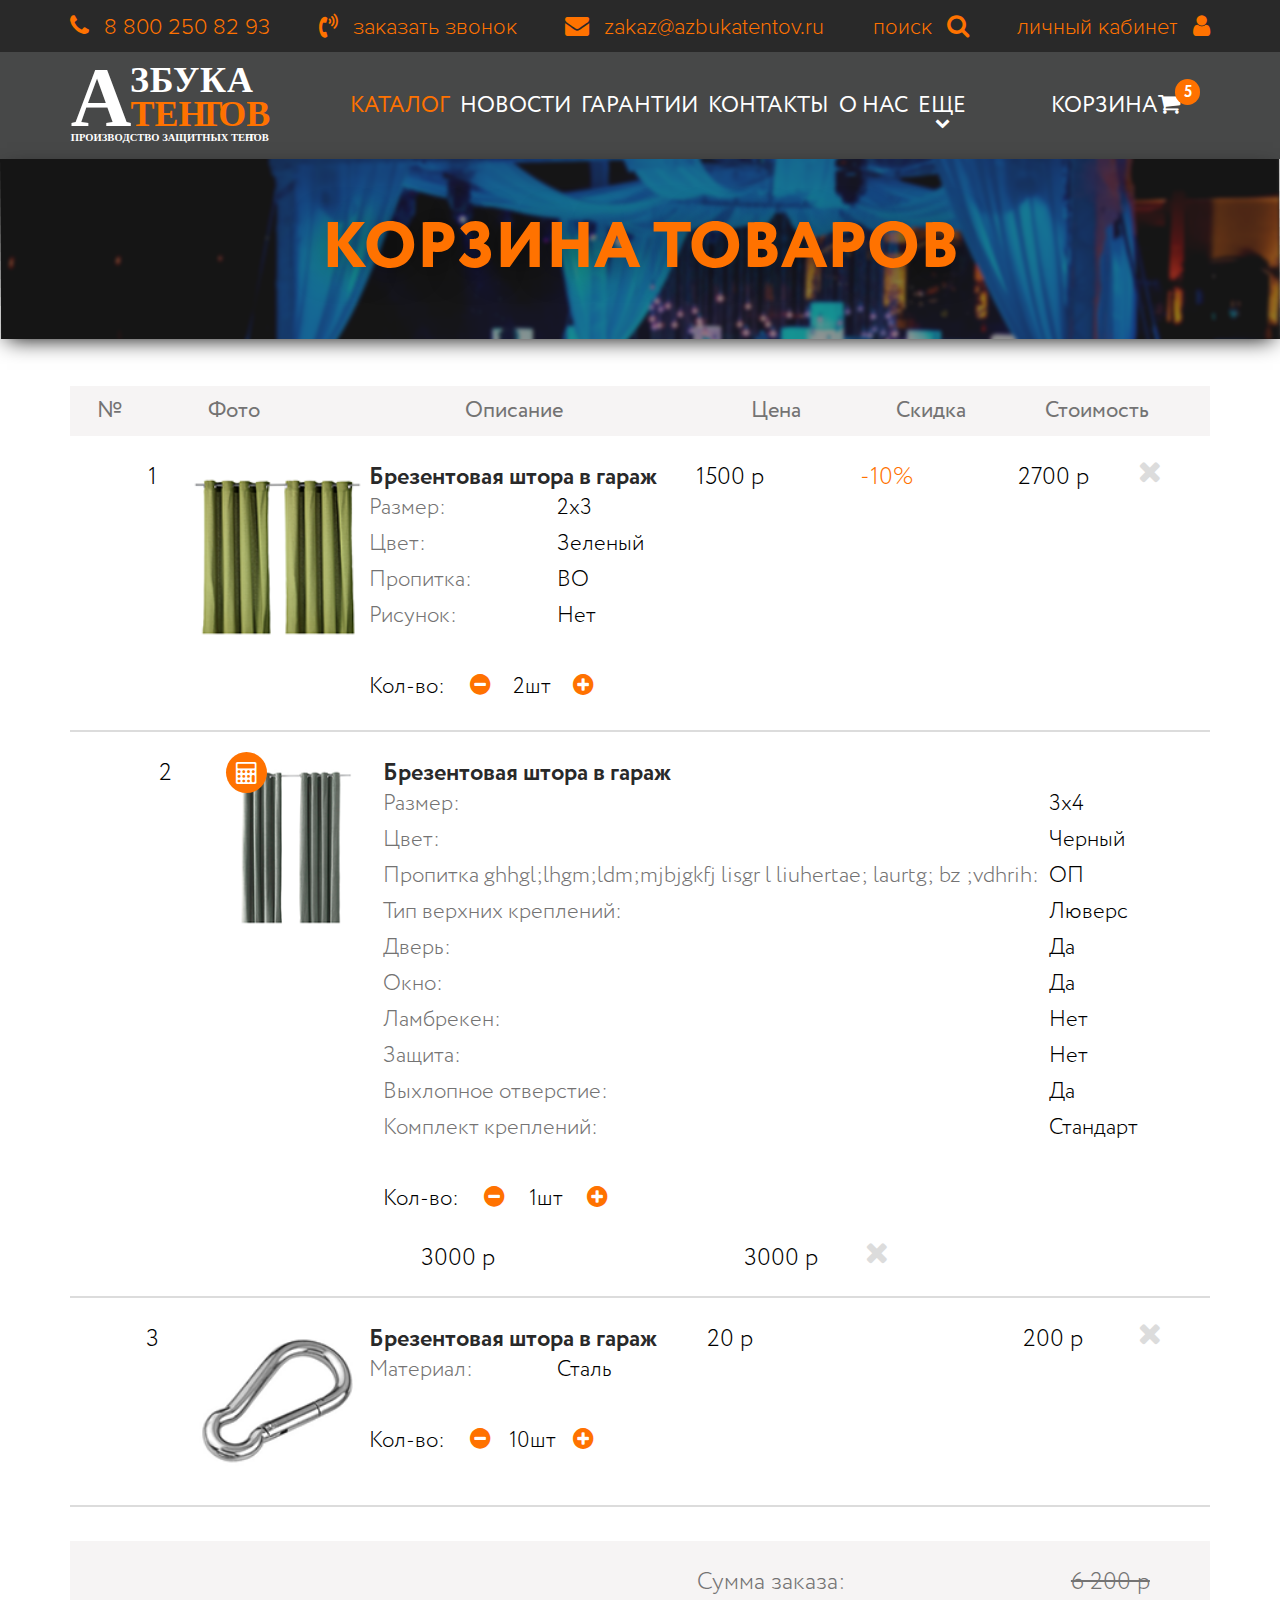
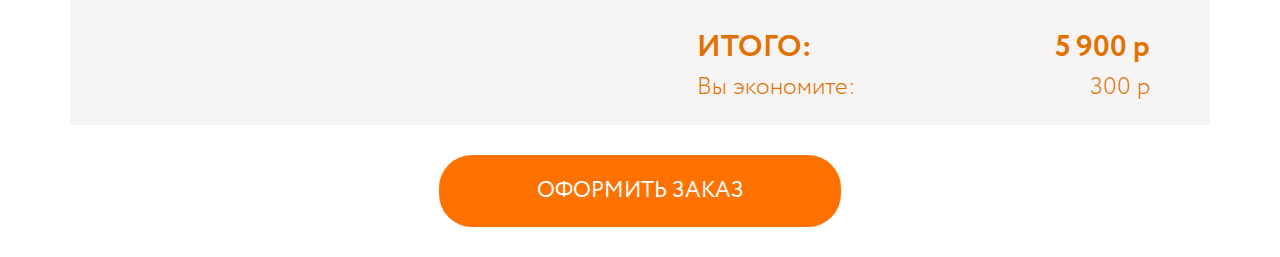
<file: Азбука/basket.html>
<!DOCTYPE html>
<html lang="ru">

<head>
	<meta charset="UTF-8">
	<title>Шаблон v1.2</title>
	<meta http-equiv="X-UA-Compatible" content="IE=edge">
	<meta name="viewport" content="width=device-width, initial-scale=1, shrink-to-fit=no">

	<!-- Фавикон (может быть PNG, ICON, GIF - для этого меняем в type /png на /gif или /icon) -->
	<link rel="shortcut icon" href="img/icons/icon/favicon.ico" type="image/icon">

	<!-- Стили плагинов -->
	<link rel="stylesheet" type="text/css" href="plugins/slick/slick/slick.css">
	<link rel="stylesheet" type="text/css" href="plugins/slick/slick/slick-theme.css">
	<link rel="stylesheet" type="text/css" href="fonts/font-awesome/css/font-awesome.min.css">
	<link rel="stylesheet" type="text/css" href="plugins/fancybox/dist/jquery.fancybox.min.css">
	<link rel="stylesheet" type="text/css" href="plugins/hamburgers/hamburgers.min.css">

	<!-- Стили разработчиков -->
	<link rel="stylesheet" type="text/css" href="css/style-gal.css">
	<link rel="stylesheet" type="text/css" href="css/style-max.css">
	<link rel="stylesheet" type="text/css" href="css/style-dima.css">

</head>

<body>

	<header>

		<div class="topBar__background">
			<div class="wrapper">
				<div class="topBar pad-lr">
					<ul>
						<li>
							<a href="tel:88002508293"><i class="fa fa-phone pad-r" aria-hidden="true"></i><span>8 800 250 82 93</span></a>
						</li>
						<li class="hid-xs hid-sm">
							<a href="#"><i class="fa fa-volume-control-phone pad-r" aria-hidden="true"></i><span>заказать звонок</span></a>
						</li>
						<li class="hid-xs hid-sm hid-md">
							<a href="#"><i class="fa fa-envelope pad-r" aria-hidden="true"></i><span>zakaz@azbukatentov.ru</span></a>
						</li>
						<li class="hid-xs">
							<a href="#"><span>поиск</span><i class="fa fa-search pad-l" aria-hidden="true"></i></a>
						</li>
						<li class="hid-xs">
							<a href="#"><span>личный кабинет</span><i class="fa fa-user pad-l" aria-hidden="true"></i></a>
							<ul>
								<li><a href=""><i class="fa fa-sign-in" aria-hidden="true"></i>Войти</a></li>
								<li><a href=""><i class="fa fa-plus" aria-hidden="true"></i>Регистрация</a></li>
								<li><a href=""><i class="fa fa-question" aria-hidden="true"></i>Забыли пароль?</a></li>
								<li><a href=""><i class="fa fa-id-card" aria-hidden="true"></i>Перейти в кабинет</a></li>
								<li><a href=""><i class="fa fa-times" aria-hidden="true"></i>Выйти</a></li>
							</ul>
						</li>
					</ul>
				</div>
			</div>
		</div>

		<nav>
			<div class="menu__background">
				<div class="wrapper">
					<div class="mainMenu pad-lr">
						<div class="burger vis-xs">
							<button class="hamburger hamburger--elastic" type="button">
                <span class="hamburger-box">
                  <span class="hamburger-inner"></span>
                </span>
              </button>
						</div>
						<div class="logoBlock">
							<img src="img/images/logo.svg" alt="" class="logo">
						</div>
						<div class="topMenu mobMenu">
							<ul>
								<li>
									<a href="">КАТАЛОГ</a>
								</li>
								<li>
									<a href="">НОВОСТИ</a>
								</li>
								<li>
									<a href="">ГАРАНТИИ</a>
								</li>
								<li>
									<a href="">КОНТАКТЫ</a>
								</li>
								<li>
									<a href="">О НАС</a>
								</li>

								<li>
									<a href="">ЕЩЕ<i class="fa fa-chevron-down iconMore" aria-hidden="true"></i></a>

									<ul>
										<li>
											<a href=""><i class="fa fa-comments" aria-hidden="true"></i>Отзывы</a>
										</li>
										<li>
											<a href=""><i class="fa fa-check" aria-hidden="true"></i>Наши работы</a>
										</li>
										<li>
											<a href=""><i class="fa fa-users" aria-hidden="true"></i>Наш коллектив</a>
										</li>
										<li>
											<a href=""><i class="fa fa-truck" aria-hidden="true"></i>Доставка</a>
										</li>
										<li>
											<a href=""><i class="fa fa-circle" aria-hidden="true"></i>По умолчанию</a>
										</li>
									</ul>

								</li>
							</ul>
						</div>

						<div class="cart">
							<a href="#" class="linkCart"><span class="hid-xs hid-sm hid-md">КОРЗИНА</span><span><i class="fa fa-shopping-cart iconPadding-l" aria-hidden="true"><span class="pushRound">5</span></i></span></a>
						</div>
					</div>
				</div>
			</div>
		</nav>

	</header>

	<main>
		<section>
			<div class="headTitle">
				<img src="img/images/basketTitle.png" alt="">
				<h1>Корзина товаров</h1>
			</div>
			<div class="wrapper">
				<div class="page_basket">
					<div>
						<div class="titletTable_Basket">
							<span class="col1">№</span>
							<span class="col2">Фото</span>
							<span class="col3">Описание</span>
							<span class="col4">Цена</span>
							<span class="col5">Скидка</span>
							<span class="col6">Стоимость</span>
							<span class="col7"></span>
						</div>

						<div class="contentTable_Basket">
							<span class="col1">1</span>
							<span class="col2"><a href=""><img src="img/images/basket/prod1.png" alt="картинка"></a></span>

							<div class="col3">
								<a href="">
									<h3>Брезентовая штора в гараж</h3>
								</a>
								<!-- Вывод свойств товаров -->
								<div class="prorertyProduct">
									<div class="prorertyProductLine">
										<span>Размер:</span>
										<span>2х3</span>
									</div>
									<div class="prorertyProductLine">
										<span>Цвет:</span>
										<span>Зеленый</span>
									</div>
									<div class="prorertyProductLine">
										<span>Пропитка:</span>
										<span>ВО</span>
									</div>
									<div class="prorertyProductLine">
										<span>Рисунок:</span>
										<span>Нет</span>
									</div>
								</div>
								<!-- Вывод количества товаров -->
								<div class="countProductBasket">
									<span>Кол-во:</span>
									<i class="fa fa-minus-circle"></i> <span>2шт</span>
									<i class="fa fa-plus-circle"></i>
								</div>
							</div>

							<span class="col4">1500 р</span>
							<span class="col5">-10%</span>
							<span class="col6">2700 р</span>
							<span class="col7">
							<i class="fa fa-remove"></i>
							</span>
							<div class="collapseProrerty" onclick="visibleProperty(this)" style="display: none;">
								<span>Все характеристики<i class="fa fa-chevron-circle-down" aria-hidden="true"></i></span></div>
							<div class="collapseProrerty" onclick="hiddenProperty(this); " style="display: none;"><span>Свернуть<i class="fa fa-chevron-circle-up" aria-hidden="true"></i></span></div>
							<div class="mob_titletTable_Basket">
								<span class="col4">Цена</span>
								<span class="col5">Скидка</span>
								<span class="col6">Стоимость</span>
							</div>
							<div class="mob_contentTable_Basket">
								<span class="col4">1500 р</span>
								<span class="col5">-10%</span>
								<span class="col6">2700 р</span>
							</div>
						</div>

						<div class="contentTable_Basket">
							<span class="col1">2</span>
							<span class="col2">
							<div class="circleOrangeCalc1">
								<i class="fa fa-calculator" aria-hidden="true"></i>
							</div>
							<a href="">
							<img src="img/images/basket/prod2.png" alt="картинка">
							</a>
							</span>

							<div class="col3">
								<a href="">
									<h3>Брезентовая штора в гараж</h3>
								</a>

								<!-- Вывод свойств товаров -->
								<div class="prorertyProduct">
									<div class="prorertyProductLine">
										<span >Размер:</span>
										<span >3х4</span>
									</div>
									<div class="prorertyProductLine">
										<span>Цвет:</span>
										<span>Черный</span>
									</div>
									<div class="prorertyProductLine">
										<span>Пропитка ghhgl;lhgm;ldm;mjbjgkfj lisgr l liuhertae; laurtg; bz ;vdhrih: </span>
										<span>ОП</span>
									</div>
									<div class="prorertyProductLine">
										<span>Тип верхних креплений:</span>
										<span>Люверс</span>
									</div>
									<div class="prorertyProductLine">
										<span>Дверь:</span>
										<span>Да</span>
									</div>
									<div class="prorertyProductLine">
										<span>Окно:</span>
										<span>Да</span>
									</div>
									<div class="prorertyProductLine">
										<span>Ламбрекен:</span>
										<span>Нет</span>
									</div>
									<div class="prorertyProductLine">
										<span>Защита:</span>
										<span>Нет</span>
									</div>
									<div class="prorertyProductLine">
										<span>Выхлопное отверстие:</span>
										<span>Да</span>
									</div>
									<div class="prorertyProductLine">
										<span>Комплект креплений:</span>
										<span>Стандарт</span>
									</div>
								</div>

							<!-- Вывод количества товаров -->
							<div class="countProductBasket">
								<span>Кол-во:</span>
								<i class="fa fa-minus-circle"></i> <span>1шт</span>
								<i class="fa fa-plus-circle"></i>
							</div>
						</div>

						<span class="col4">3000 р</span>
						<span class="col5"></span>
						<span class="col6">3000 р</span>
						<span class="col7">
							<i class="fa fa-remove"></i>
							</span>
						<div class="collapseProrerty" onclick="visibleProperty(this)" style="display: none;">
							<span>Все характеристики<i class="fa fa-chevron-circle-down" aria-hidden="true"></i></span></div>
						<div class="collapseProrerty" onclick="hiddenProperty(this); " style="display: none;"><span>Свернуть<i class="fa fa-chevron-circle-up" aria-hidden="true"></i></span></div>
						<div class="mob_titletTable_Basket">
							<span class="col4">Цена</span>
							<span class="col5">Скидка</span>
							<span class="col6">Стоимость</span>
						</div>
						<div class="mob_contentTable_Basket">
							<span class="col4">1500 р</span>
							<span class="col5">-10%</span>
							<span class="col6">2700 р</span>
						</div>
					</div>

					<div class="contentTable_Basket">
						<span class="col1">3</span>

						<span class="col2">
							<a href="">
							<img src="img/images/basket/prod3.png" alt="картинка">
							</a>
							</span>

						<div class="col3">
							<a href="">
								<h3>Брезентовая штора в гараж</h3>
							</a>

							<!-- Вывод свойств товаров -->
							<div class="prorertyProduct">
							<div class="prorertyProductLine">
								<span>Материал:</span>
								<span>Сталь</span>
							</div>
							</div>
							<!-- Вывод количества товаров -->
							<div class="countProductBasket">
								<span>Кол-во:</span>
								<i class="fa fa-minus-circle"></i>
								<span>10шт</span>
								<i class="fa fa-plus-circle"></i>
							</div>
						</div>

						<span class="col4">20 р</span>
						<span class="col5"></span>
						<span class="col6">200 р</span>
						<span class="col7">
							<i class="fa fa-remove"></i>
							</span>
						<div class="collapseProrerty" onclick="visibleProperty(this)" style="display: none;">
							<span>Все характеристики<i class="fa fa-chevron-circle-down" aria-hidden="true"></i></span></div>
						<div class="collapseProrerty" onclick="hiddenProperty(this); " style="display: none;"><span>Свернуть<i class="fa fa-chevron-circle-up" aria-hidden="true"></i></span></div>
						<div class="mob_titletTable_Basket">
							<span class="col4">Цена</span>
							<span class="col5">Скидка</span>
							<span class="col6">Стоимость</span>
						</div>
						<div class="mob_contentTable_Basket">
							<span class="col4">1500 р</span>
							<span class="col5">-10%</span>
							<span class="col6">2700 р</span>
						</div>
					</div>

				</div>

				<div class="totalBasket">
					<div class="containerTotalBasket">
						<div class="sumOrder">
							Сумма заказа:
						</div>
						<div class="valueSumOrder">
							6 200 p
						</div>
						<div class="totalOrder">
							Итого:
						</div>
						<div class="valueTotalOrder">
							5 900 p
						</div>
						<div class="saleOrder">
							Вы экономите:
						</div>
						<div class="valueSaleOrder">
							300 p
						</div>
					</div>
				</div>

				<a class="button_Basket" href="#">
						Оформить заказ
					</a>

			</div>

			</div>
		</section>
	</main>









	<footer>
		<!-- jQuery -->
		<script src="plugins/jquery/3.2.1/jquery.min.js"></script>
		<script src="plugins/jquery/migrate1.4.1/jquery-migrate.min.js"></script>
		<script type="text/javascript" src="plugins/slick/slick/slick.min.js"></script>
		<script type="text/javascript" src="plugins/fancybox/dist/jquery.fancybox.min.js"></script>

		<!-- <script src="https://cdn.jsdelivr.net/npm/vue"></script> -->
		<script src="https://api-maps.yandex.ru/2.1/?lang=ru_RU" type="text/javascript"></script>

		<script src="js/sliders.js"></script>
		<script src="js/main-alex.js"></script>
		<script src="js/main-gal.js"></script>
		<script src="js/main-max.js"></script>
		<script src="js/main-dima.js"></script>
	</footer>
</body>

</html>
</file>
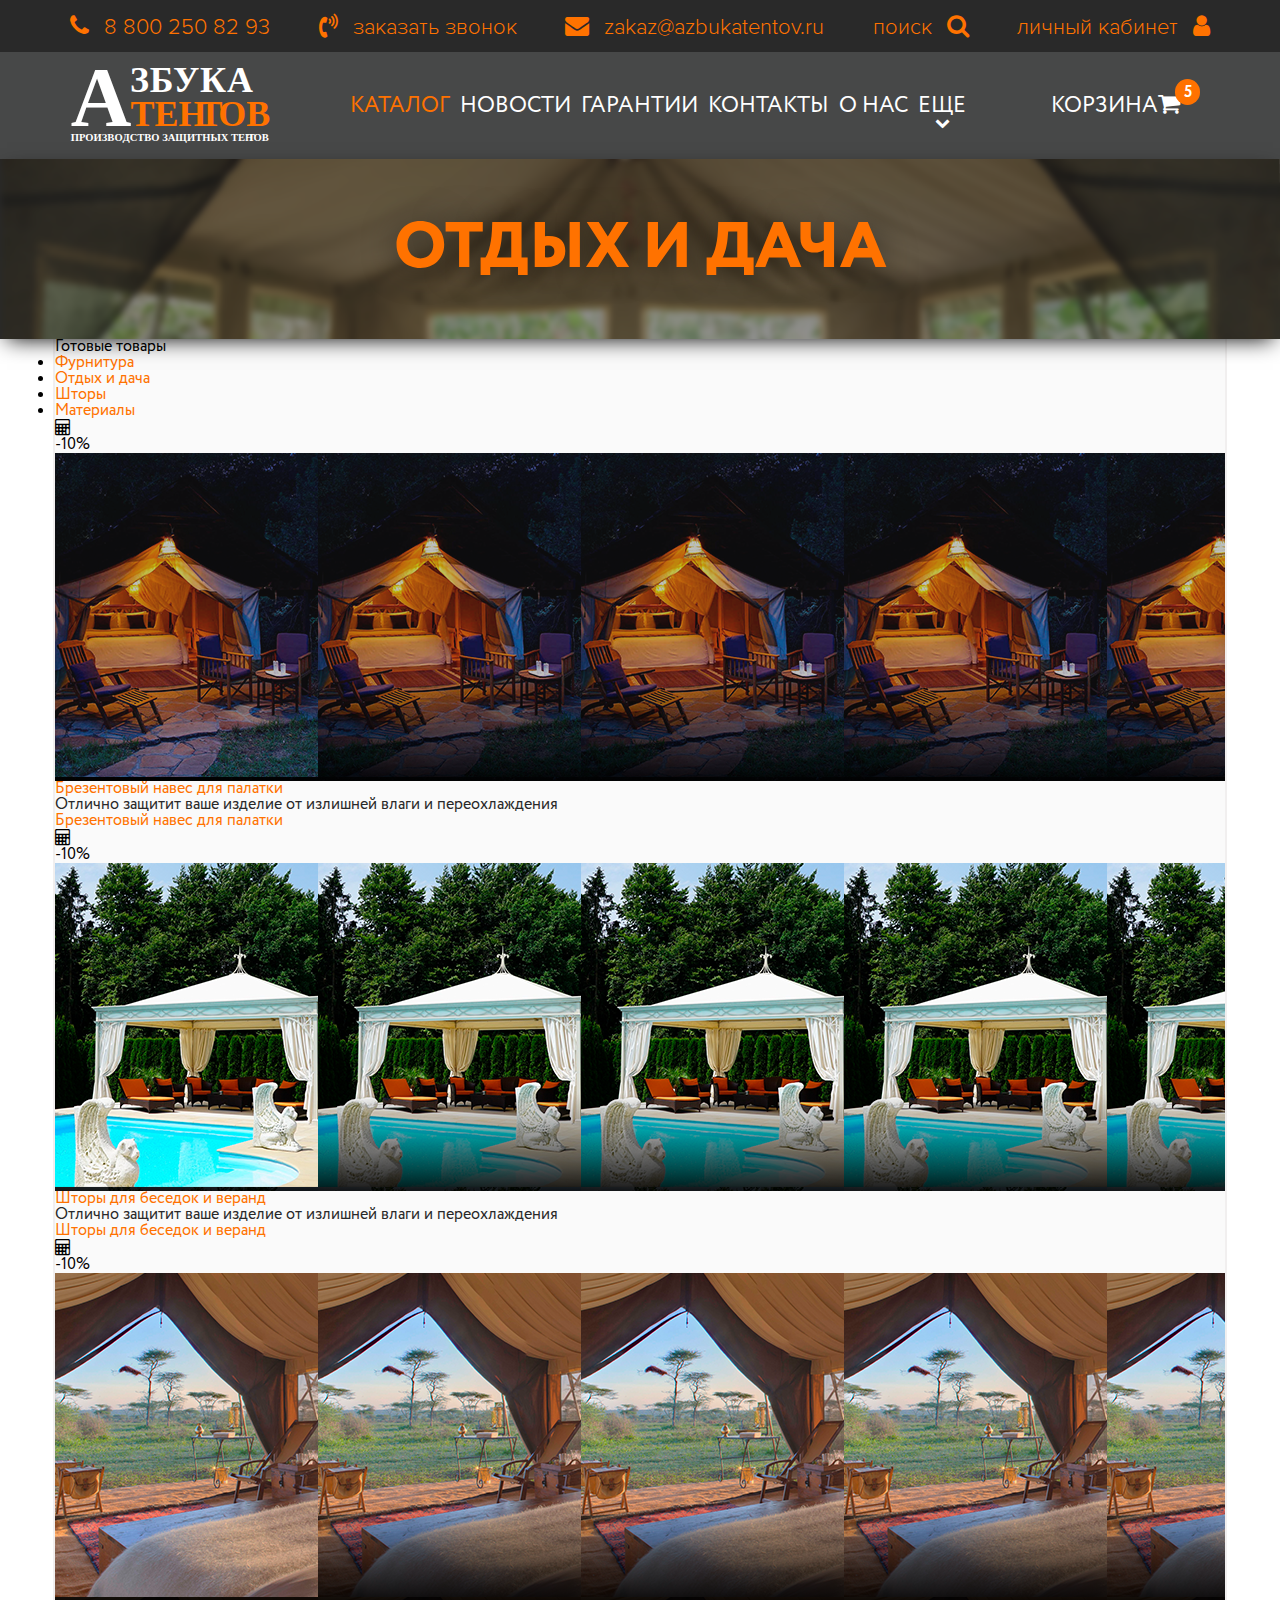
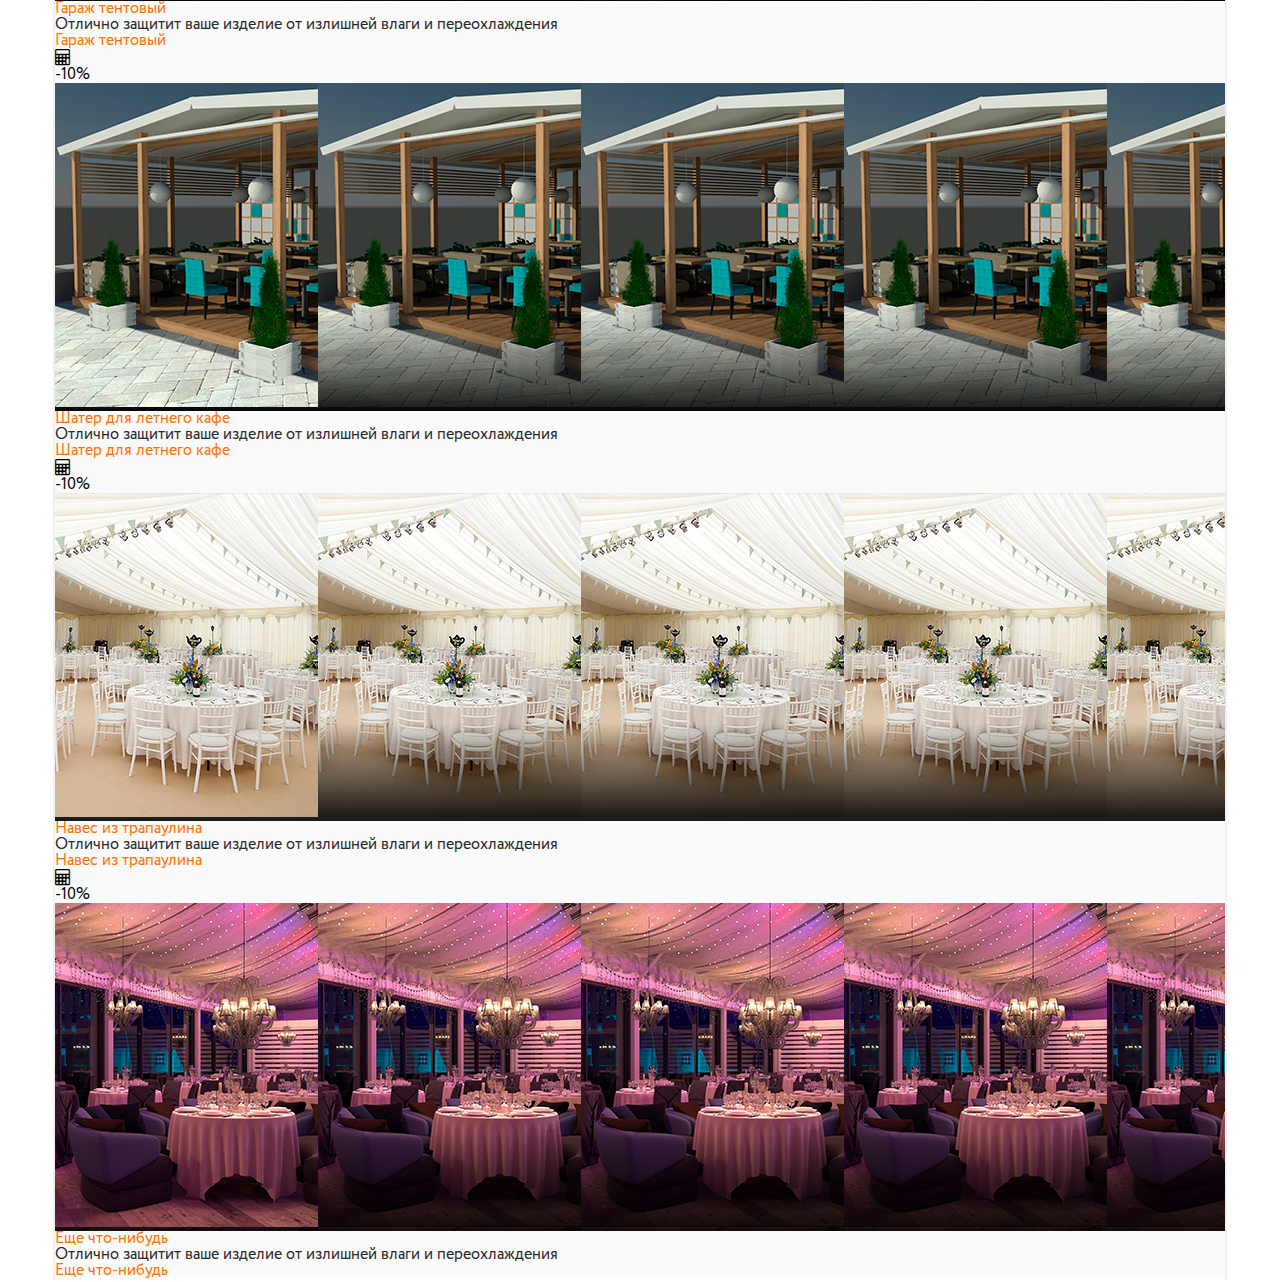
<file: Азбука/products_in_category.html>
<!DOCTYPE html>
<html lang="ru">

<head>
	<meta charset="UTF-8">
	<title>Шаблон v1.2</title>
	<meta http-equiv="X-UA-Compatible" content="IE=edge">
	<meta name="viewport" content="width=device-width, initial-scale=1, shrink-to-fit=no">

	<!-- Фавикон (может быть PNG, ICON, GIF - для этого меняем в type /png на /gif или /icon) -->
	<link rel="shortcut icon" href="img/icons/icon/favicon.ico" type="image/icon">

	<!-- Стили плагинов -->
	<link rel="stylesheet" type="text/css" href="plugins/slick/slick/slick.css">
	<link rel="stylesheet" type="text/css" href="plugins/slick/slick/slick-theme.css">
	<link rel="stylesheet" type="text/css" href="fonts/font-awesome/css/font-awesome.min.css">
	<link rel="stylesheet" type="text/css" href="plugins/fancybox/dist/jquery.fancybox.min.css">
	<link rel="stylesheet" type="text/css" href="plugins/hamburgers/hamburgers.min.css">

	<!-- Стили разработчиков -->
	<link rel="stylesheet" type="text/css" href="css/style-gal.css">
	<link rel="stylesheet" type="text/css" href="css/style-max.css">
	<link rel="stylesheet" type="text/css" href="css/style-dima.css">

</head>

<body>

	<header>

		<div class="topBar__background">
			<div class="wrapper">
				<div class="topBar pad-lr">
					<ul>
						<li>
							<a href="tel:88002508293"><i class="fa fa-phone pad-r" aria-hidden="true"></i><span>8 800 250 82 93</span></a>
						</li>
						<li class="hid-xs hid-sm">
							<a href="#"><i class="fa fa-volume-control-phone pad-r" aria-hidden="true"></i><span>заказать звонок</span></a>
						</li>
						<li class="hid-xs hid-sm hid-md">
							<a href="#"><i class="fa fa-envelope pad-r" aria-hidden="true"></i><span>zakaz@azbukatentov.ru</span></a>
						</li>
						<li class="hid-xs">
							<a href="#"><span>поиск</span><i class="fa fa-search pad-l" aria-hidden="true"></i></a>
						</li>
						<li class="hid-xs">
							<a href="#"><span>личный кабинет</span><i class="fa fa-user pad-l" aria-hidden="true"></i></a>
							<ul>
								<li><a href=""><i class="fa fa-sign-in" aria-hidden="true"></i>Войти</a></li>
								<li><a href=""><i class="fa fa-plus" aria-hidden="true"></i>Регистрация</a></li>
								<li><a href=""><i class="fa fa-question" aria-hidden="true"></i>Забыли пароль?</a></li>
								<li><a href=""><i class="fa fa-id-card" aria-hidden="true"></i>Перейти в кабинет</a></li>
								<li><a href=""><i class="fa fa-times" aria-hidden="true"></i>Выйти</a></li>
							</ul>
						</li>
					</ul>
				</div>
			</div>
		</div>

		<nav>
			<div class="menu__background">
				<div class="wrapper">
					<div class="mainMenu pad-lr">
						<div class="burger vis-xs">
							<button class="hamburger hamburger--elastic" type="button">
                <span class="hamburger-box">
                  <span class="hamburger-inner"></span>
                </span>
              </button>
						</div>
						<div class="logoBlock">
							<img src="img/images/logo.svg" alt="" class="logo">
						</div>
						<div class="topMenu mobMenu">
							<ul>
								<li>
									<a href="">КАТАЛОГ</a>
								</li>
								<li>
									<a href="">НОВОСТИ</a>
								</li>
								<li>
									<a href="">ГАРАНТИИ</a>
								</li>
								<li>
									<a href="">КОНТАКТЫ</a>
								</li>
								<li>
									<a href="">О НАС</a>
								</li>

								<li>
									<a href="">ЕЩЕ<i class="fa fa-chevron-down iconMore" aria-hidden="true"></i></a>

									<ul>
										<li>
											<a href=""><i class="fa fa-comments" aria-hidden="true"></i>Отзывы</a>
										</li>
										<li>
											<a href=""><i class="fa fa-check" aria-hidden="true"></i>Наши работы</a>
										</li>
										<li>
											<a href=""><i class="fa fa-users" aria-hidden="true"></i>Наш коллектив</a>
										</li>
										<li>
											<a href=""><i class="fa fa-truck" aria-hidden="true"></i>Доставка</a>
										</li>
										<li>
											<a href=""><i class="fa fa-circle" aria-hidden="true"></i>По умолчанию</a>
										</li>
									</ul>

								</li>
							</ul>
						</div>

						<div class="cart">
							<a href="#" class="linkCart"><span class="hid-xs hid-sm hid-md">КОРЗИНА</span><span><i class="fa fa-shopping-cart iconPadding-l" aria-hidden="true"><span class="pushRound">5</span></i></span></a>
						</div>
					</div>
				</div>
			</div>
		</nav>

	</header>

	<main>
		<section>
			<div class="headTitle">
				<img src="img/images/catalog_categoriesTitle.png" alt="">
				<h1>Отдых и дача</h1>
			</div>
			<div class="wrapper content">
			
			
			<div class="block_prod">
			<div class="block_menu_prod">
               <div class="line_greyProdMenu"> 
               </div>
               <div class="NameProdMenu"> 
               <h2>Готовые товары</h2>
               </div>
               <div class="line_orangeProdMenu"> 
               </div>
               <div class="menu_item_ProdMenu"> 
                  <ul>
                      <li><a href="#">Фурнитура</a></li>
                      <li class="active_itemsMenuProd"><a href="#" >Отдых и дача</a></li>
                      <li><a href="#">Шторы</a></li>
                      <li><a href="#">Материалы</a></li>
                  </ul>  
               </div>
            </div>
			<div class="all_prod1">
				<div class="container_prod ">
				<div class="circleOrangeCalc">
					<i class="fa fa-calculator" aria-hidden="true"></i>
				</div>
				<div class="circleRedProc">
					<span>-10%</span>
				</div>
				<a href="#">
				<div class="bg_prod" style="background:linear-gradient(to top, rgba(0, 0,0,0.9),transparent 30%), url(img/images/products_in_category/prod1.png); 
        ">
				<img src="img/images/products_in_category/prod1.png" alt="Картинка">
				</div>
				<div class="content_prod">
					<h2>Брезентовый навес для палатки</h2>
					<p>Отлично защитит ваше изделие от излишней влаги и переохлаждения</p>
					<h3>Брезентовый навес для палатки</h3>
				</div>
				</a>
				</div>
				
				<div class="container_prod">
				<div class="circleOrangeCalc">
					<i class="fa fa-calculator" aria-hidden="true"></i>
				</div>
				<div class="circleRedProc">
					<span>-10%</span>
				</div>
				<a href="#">
				<div class="bg_prod" style="background:linear-gradient(to top, rgba(0, 0,0,0.9),transparent 30%), url(img/images/products_in_category/prod2.png); 
        ">
				<img src="img/images/products_in_category/prod2.png" alt="Картинка">
				</div>
				<div class="content_prod">
					<h2>Шторы для беседок и веранд</h2>
					<p>Отлично защитит ваше изделие от излишней влаги и переохлаждения</p>
					<h3>Шторы для беседок и веранд</h3>
					</div>
					</a>
				</div>
				
				<div class="container_prod">
				<div class="circleOrangeCalc">
					<i class="fa fa-calculator" aria-hidden="true"></i>
				</div>
				<div class="circleRedProc">
					<span>-10%</span>
				</div>
				<a href="#">
				<div class="bg_prod" style="background:linear-gradient(to top, rgba(0, 0,0,0.9),transparent 30%), url(img/images/products_in_category/prod3.png); 
        ">
				<img src="img/images/products_in_category/prod3.png" alt="Картинка">
				</div>
				<div class="content_prod">
					<h2>Гараж тентовый</h2>
					<p>Отлично защитит ваше изделие от излишней влаги и переохлаждения</p>
					<h3>Гараж тентовый</h3>
					</div>
					</a>
				</div>
				
				<div class="container_prod">
				<div class="circleOrangeCalc">
					<i class="fa fa-calculator" aria-hidden="true"></i>
				</div>
				<div class="circleRedProc">
					<span>-10%</span>
				</div>
				<a href="#">
				<div class="bg_prod" style="background:linear-gradient(to top, rgba(0, 0,0,0.9),transparent 30%), url(img/images/products_in_category/prod4.png); 
        ">
				<img src="img/images/products_in_category/prod4.png" alt="Картинка">
				</div>
				<div class="content_prod">
					<h2>Шатер для летнего кафе</h2>
					<p>Отлично защитит ваше изделие от излишней влаги и переохлаждения</p>
					<h3>Шатер для летнего кафе</h3>
					</div>
					</a>
				</div>
				
				<div class="container_prod">
				<div class="circleOrangeCalc">
					<i class="fa fa-calculator" aria-hidden="true"></i>
				</div>
				<div class="circleRedProc">
					<span>-10%</span>
				</div>
				<a href="#">
				<div class="bg_prod" style="background:linear-gradient(to top, rgba(0, 0,0,0.9),transparent 30%), url(img/images/products_in_category/prod5.png); 
        ">
				<img src="img/images/products_in_category/prod5.png" alt="Картинка">
				</div>
				<div class="content_prod">
					<h2>Навес из трапаулина</h2>
					<p>Отлично защитит ваше изделие от излишней влаги и переохлаждения</p>
					<h3>Навес из трапаулина</h3>
					</div>
					</a>
				</div>
				
				<div class="container_prod">
				<div class="circleOrangeCalc">
					<i class="fa fa-calculator" aria-hidden="true"></i>
				</div>
				<div class="circleRedProc">
					<span>-10%</span>
				</div>
				<a href="#">
				<div class="bg_prod" style="background:linear-gradient(to top, rgba(0, 0,0,0.9),transparent 30%), url(img/images/products_in_category/prod6.png); 
        ">
				<img src="img/images/products_in_category/prod6.png" alt="Картинка">
				</div>
				<div class="content_prod">
					<h2>Еще что-нибудь</h2>
					<p>Отлично защитит ваше изделие от излишней влаги и переохлаждения</p>
					<h3>Еще что-нибудь</h3>
					</div>
					</a>
				</div>
			
                </div>
            </div>


               
			</div>
		</section>
	</main>









	<footer>
		<!-- jQuery -->
		<script src="plugins/jquery/3.2.1/jquery.min.js"></script>
		<script src="plugins/jquery/migrate1.4.1/jquery-migrate.min.js"></script>
		<script type="text/javascript" src="plugins/slick/slick/slick.min.js"></script>
		<script type="text/javascript" src="plugins/fancybox/dist/jquery.fancybox.min.js"></script>

		<!-- <script src="https://cdn.jsdelivr.net/npm/vue"></script> -->
		<script src="https://api-maps.yandex.ru/2.1/?lang=ru_RU" type="text/javascript"></script>

		<script src="js/sliders.js"></script>
		<script src="js/main-alex.js"></script>
		<script src="js/main-gal.js"></script>
		<script src="js/main-max.js"></script>
		<script src="js/main-dima.js"></script>
	</footer>
</body>

</html>
</file>
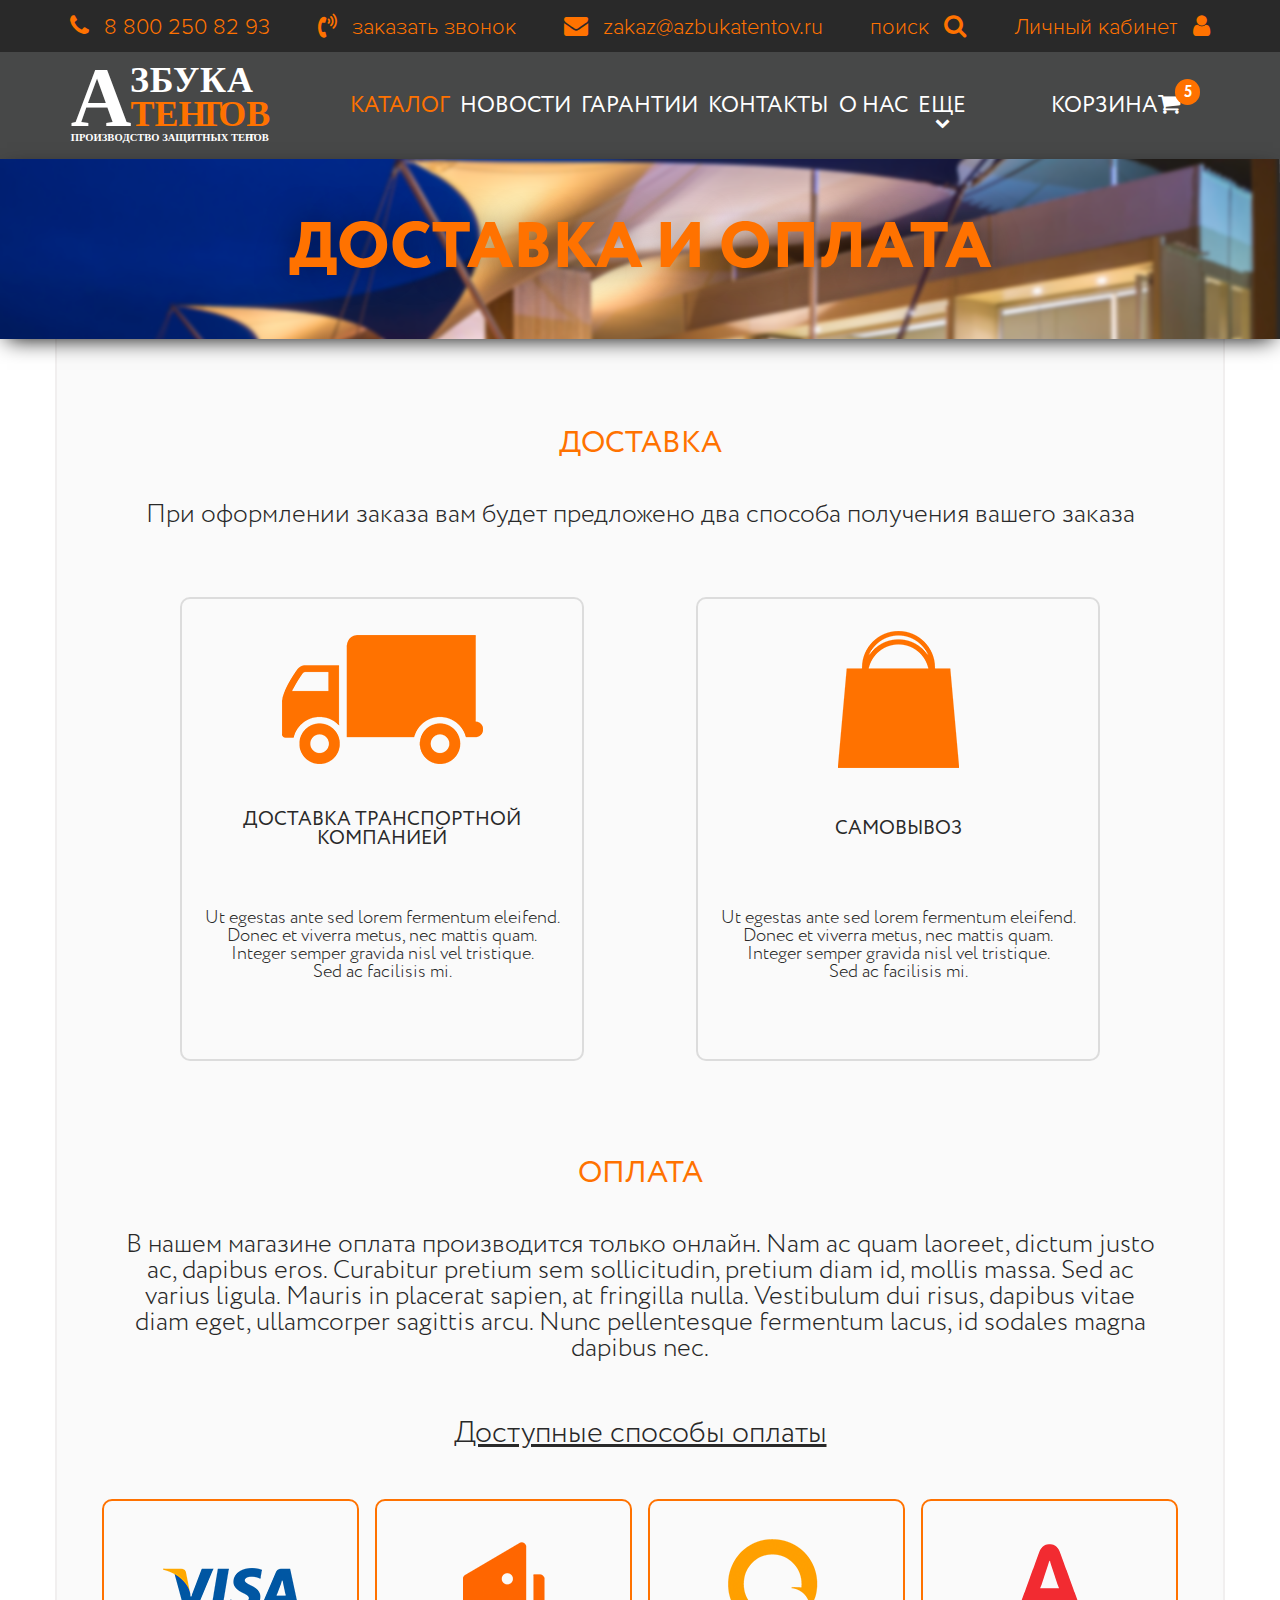
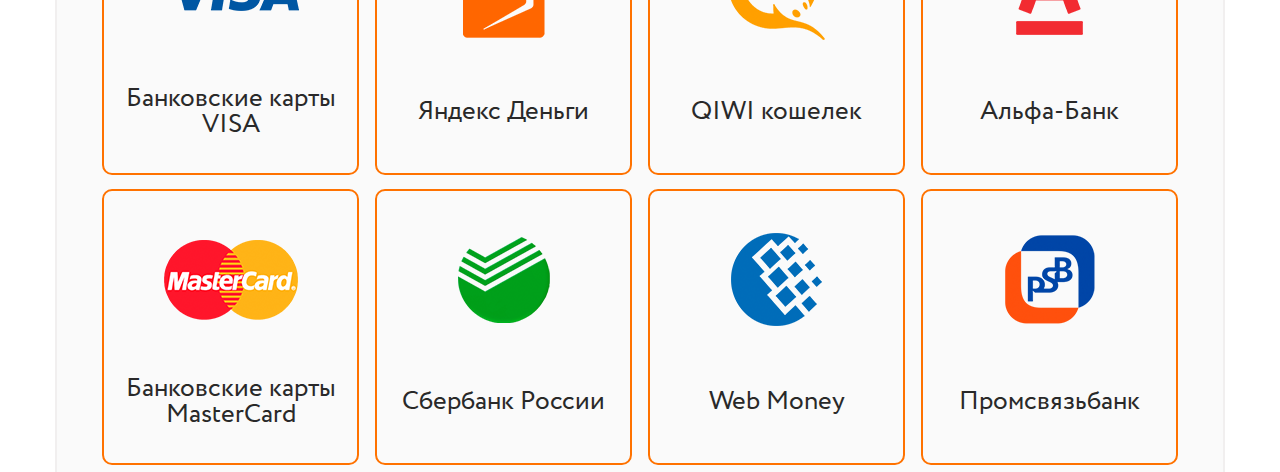
<file: Азбука/shipping_and_payment.html>
<!DOCTYPE html>
<html lang="ru">

<head>
	<meta charset="UTF-8">
	<title>Шаблон v1.2</title>
	<meta http-equiv="X-UA-Compatible" content="IE=edge">
	<meta name="viewport" content="width=device-width, initial-scale=1, shrink-to-fit=no">

	<!-- Фавикон (может быть PNG, ICON, GIF - для этого меняем в type /png на /gif или /icon) -->
	<link rel="shortcut icon" href="img/icons/icon/favicon.ico" type="image/icon">

	<!-- Стили плагинов -->
	<link rel="stylesheet" type="text/css" href="plugins/slick/slick/slick.css">
	<link rel="stylesheet" type="text/css" href="plugins/slick/slick/slick-theme.css">
	<link rel="stylesheet" type="text/css" href="fonts/font-awesome/css/font-awesome.min.css">
	<link rel="stylesheet" type="text/css" href="plugins/fancybox/dist/jquery.fancybox.min.css">
	<link rel="stylesheet" type="text/css" href="plugins/hamburgers/hamburgers.min.css">

	<!-- Стили разработчиков -->
	<link rel="stylesheet" type="text/css" href="css/style-gal.css">
	<link rel="stylesheet" type="text/css" href="css/style-max.css">
	<link rel="stylesheet" type="text/css" href="css/style-dima.css">

</head>

<body>

	<header>
		<div class="topBar__background">
			<div class="wrapper">
				<div class="topBar pad-lr">
					<ul>
						<li>
							<a href="tel:88002508293"><i class="fa fa-phone pad-r" aria-hidden="true"></i><span>8 800 250 82 93</span></a>
						</li>
						<li class="hid-xs hid-sm">
							<a href="#"><i class="fa fa-volume-control-phone pad-r" aria-hidden="true"></i><span>заказать звонок</span></a>
						</li>
						<li class="hid-xs hid-sm hid-md">
							<a href="#"><i class="fa fa-envelope pad-r" aria-hidden="true"></i><span>zakaz@azbukatentov.ru</span></a>
						</li>
						<li class="hid-xs">
							<a href="#"><span>поиск</span><i class="fa fa-search pad-l" aria-hidden="true"></i></a>
						</li>
						<li class="hid-xs">
							<a href="#"><span>Личный кабинет</span><i class="fa fa-user pad-l" aria-hidden="true"></i></a>
							<ul>
								<li><a href=""><i class="fa fa-sign-in" aria-hidden="true"></i>Войти</a></li>
								<li><a href=""><i class="fa fa-plus" aria-hidden="true"></i>Регистрация</a></li>
								<li><a href=""><i class="fa fa-question" aria-hidden="true"></i>Забыли пароль?</a></li>
								<li><a href=""><i class="fa fa-id-card" aria-hidden="true"></i>Перейти в кабинет</a></li>
								<li><a href=""><i class="fa fa-times" aria-hidden="true"></i>Выйти</a></li>
							</ul>
						</li>
					</ul>
				</div>
			</div>
		</div>

		<nav>
			<div class="menu__background">
				<div class="wrapper">
					<div class="mainMenu pad-lr">
						<div class="burger vis-xs">
							<button class="hamburger hamburger--elastic" type="button">
                <span class="hamburger-box">
                  <span class="hamburger-inner"></span>
                </span>
              </button>
						</div>
						<div class="logoBlock">
							<img src="img/images/logo.svg" alt="" class="logo">
						</div>
						<div class="topMenu mobMenu">
							<ul>
								<li>
									<a href="">КАТАЛОГ</a>
								</li>
								<li>
									<a href="/news.html">НОВОСТИ</a>
								</li>
								<li>
									<a href="/guarantees.html">ГАРАНТИИ</a>
								</li>
								<li>
									<a href="/contacts.html">КОНТАКТЫ</a>
								</li>
								<li>
									<a href="">О НАС</a>
								</li>

								<li>
									<a href="">ЕЩЕ<i class="fa fa-chevron-down iconMore" aria-hidden="true"></i></a>

									<ul>
										<li>
											<a href=""><i class="fa fa-comments" aria-hidden="true"></i>Отзывы</a>
										</li>
										<li>
											<a href=""><i class="fa fa-check" aria-hidden="true"></i>Наши работы</a>
										</li>
										<li>
											<a href=""><i class="fa fa-users" aria-hidden="true"></i>Наш коллектив</a>
										</li>
										<li>
											<a href=""><i class="fa fa-truck" aria-hidden="true"></i>Доставка</a>
										</li>
										<li>
											<a href=""><i class="fa fa-circle" aria-hidden="true"></i>По умолчанию</a>
										</li>
									</ul>

								</li>
							</ul>
						</div>

						<div class="cart">
							<a href="#" class="linkCart"><span class="hid-xs hid-sm hid-md">КОРЗИНА</span><span><i class="fa fa-shopping-cart iconPadding-l" aria-hidden="true"><span class="pushRound">5</span></i></span></a>
						</div>
					</div>
				</div>
			</div>
		</nav>
	</header>

	<main>
		<section>
			<div class="headTitle">
				<img class="titleImg" src="img/images/headTitle_shipping_and_payment.png">
				<h1>Доставка и оплата</h1>
			</div>
			<div class="headTitleMob">
				<img src="img/images/headTitle_shipping_and_payment_Mob.png" alt="">
				<div class="headTitleMob__name">
					<h1>Доставка и оплата</h1>
				</div>				
			</div>
		</section>
		<section class="shipping">
			<div class="wrapper">
				<div class="content">
					<h2>Доставка</h2>
					<p>При оформлении заказа вам будет предложено два способа получения вашего заказа</p>
					<div class="shipping__options">
						<div class="shipping__TransportCompany">
							<div class="shipping__TransportCompanyImg">
								<img src="img/icons/png/ShippingTransportCompany.png" alt="">
							</div>
							<div class="shipping__TransportCompanyTitle">
								<h3>Доставка транспортной компанией</h3>
							</div>
							<div class="shipping__TransportCompanyText">
								<p>Ut egestas ante sed lorem fermentum eleifend.<br>
								Donec et viverra metus,  nec mattis quam.<br>
								Integer semper gravida nisl vel tristique.<br>
								Sed ac facilisis mi.</p>
							</div>
						</div>
						<div class="shipping__pickup">
							<div class="shipping__pickupImg">
								<img src="img/icons/png/Pickup.png" alt="">
							</div>
							<div class="shipping__pickupTitle">
								<h3>Самовывоз</h3>
							</div>
							<div class="shipping__pickupText">
								<p>Ut egestas ante sed lorem fermentum eleifend.<br>
								Donec et viverra metus,  nec mattis quam.<br>
								Integer semper gravida nisl vel tristique.<br>
								Sed ac facilisis mi.</p>
							</div>							
						</div>
					</div>
				</div>
			</div>
		</section>
		<section class="payment">
			<div class="wrapper">
				<div class="content">
					<h2>Оплата</h2>
					<p>В нашем магазине оплата производится только онлайн.
					Nam ac quam laoreet, dictum justo ac, dapibus eros. Curabitur pretium sem sollicitudin, pretium diam id, mollis massa. Sed ac varius ligula. Mauris in placerat sapien, at fringilla nulla. Vestibulum dui risus, dapibus vitae diam eget, ullamcorper sagittis arcu. Nunc pellentesque fermentum lacus, id sodales magna dapibus nec.</p>
					<h4>Доступные способы оплаты</h4>
					<div class="payment__availableMethods">
						<div class="payment__methods">
							<div class="payment__methodsLogo">
								<img src="img/icons/png/VISA.png">
							</div>
							<div class="payment__methodsName">
								<p>Банковские карты VISA</p>
							</div>
						</div>
						<div class="payment__methods">
							<div class="payment__methodsLogo">
								<img src="img/icons/png/YandexMoney.png">
							</div>
							<div class="payment__methodsName">
								<p>Яндекс Деньги</p>
							</div>
						</div>
						<div class="payment__methods">
							<div class="payment__methodsLogo">
								<img src="img/icons/png/QIWI.png">
							</div>
							<div class="payment__methodsName">
								<p>QIWI кошелек</p>
							</div>
						</div>
						<div class="payment__methods">
							<div class="payment__methodsLogo">
								<img src="img/icons/png/Alfa-Bank.png">
							</div>
							<div class="payment__methodsName">
								<p>Альфа-Банк</p>
							</div>
						</div>
						<div class="payment__methods">
							<div class="payment__methodsLogo">
								<img src="img/icons/png/MasterCard.png">
							</div>
							<div class="payment__methodsName">
								<p>Банковские карты MasterCard</p>
							</div>
						</div>
						<div class="payment__methods">
							<div class="payment__methodsLogo">
								<img src="img/icons/png/Sberbank.png">
							</div>
							<div class="payment__methodsName">
								<p>Сбербанк России</p>
							</div>
						</div>
						<div class="payment__methods">
							<div class="payment__methodsLogo">
								<img src="img/icons/png/WebMoney.png">
							</div>
							<div class="payment__methodsName">
								<p>Web Money</p>
							</div>
						</div>
						<div class="payment__methods">
							<div class="payment__methodsLogo">
								<img src="img/icons/png/PSB.png">
							</div>
							<div class="payment__methodsName">
								<p>Промсвязьбанк</p>
							</div>
						</div>
					</div>
				</div>
			</div>
		</section>
	</main>

	<footer>
		<!-- jQuery -->
		<script src="plugins/jquery/3.2.1/jquery.min.js"></script>
		<script src="plugins/jquery/migrate1.4.1/jquery-migrate.min.js"></script>
		<script type="text/javascript" src="plugins/slick/slick/slick.min.js"></script>
		<script type="text/javascript" src="plugins/fancybox/dist/jquery.fancybox.min.js"></script>

		<!-- <script src="https://cdn.jsdelivr.net/npm/vue"></script> -->
		<script src="https://api-maps.yandex.ru/2.1/?lang=ru_RU" type="text/javascript"></script>

		<script src="js/sliders.js"></script>
		<script src="js/main-alex.js"></script>
		<script src="js/main-gal.js"></script>
		<script src="js/main-max.js"></script>
		<script src="js/main-dima.js"></script>
	</footer>
</body>

</html>
</file>
<file: Азбука/css/style-gal.css>
/* Притемненый оранжевый color: rgb(250,100,0);  */

/* Хэлперы Галины */

.formBtn:hover {
	cursor: pointer;
}

/* Стили Галины */

.p-t-10 {
	padding-top: 10px;
}

.p-t-80 {
	padding-top: 80px;
}

.p-t-60 {
	padding-top: 60px;
}

.p-t-230 {
	padding-top: 230px;
}

.p-b-10 {
	padding-bottom: 16px;
}

.contacts__Left {
	float: left;
	width: 50%;
	font-family: CRC55;
}

.head__Contact {
	font-size: 20px;
	color: rgb(41, 41, 41);
	text-decoration: underline;
	text-align: center;
	padding-bottom: 30px;
	text-transform: uppercase;
}

.head__Contact1 {
	font-size: 20px;
	color: rgb(41, 41, 41);
	text-decoration: underline;
	text-align: center;
	padding-top: 233px;
	padding-bottom: 30px;
	text-transform: uppercase;
}

/*Телефоны*/

.f_tel {
	font-size: 48px;
	padding-left: 70px;
	padding-right: 15px;
}

.left__Block {
	float: left;
	width: 59%;
}

.left__Block div {
	float: left;
	width: 60%;
}

/*Общие стили для контента*/

.logo__Items {
	float: left;
	color: rgb(255, 144, 0);
}

.header__Contact__Content {
	color: rgb(41, 41, 41);
	font-size: 22px;
	white-space: pre;
}

.contact__Content {
	color: rgb(116, 115, 115);
	font-size: 18px;
}

/*Рабочие часы*/

.f_clock {
	font-size: 44px;
}

.right__Block {
	float: left;
	width: 40%;
}

.right__Block div {
	text-align: right;

}

.small_text {
	font-size: 14px;
}

/*E-mail*/

.f_mail {
	font-size: 40px;
	padding-left: 66px;
	padding-right: 5px;
}

.social {
	padding-top: 22px;
	width: 100%;
}

.social a img:hover {
	-webkit-transform: scale(1.1);
	-moz-transform: scale(1.1);
	-o-transform: scale(1.1);
}

.social a:last-child {
	padding-right: 12px;
}

.social a img {
	width: 35px;
	height: 35px;
}

.f_map-marker {
	font-size: 50px;
	padding-left: 70px;
	padding-right: 7px;
}

/*Форма обратной связи*/

.contacts__Right {
	float: left;
	width: 50%;
}

.f_building {
	font-size: 36px;
	padding-left: 70px;
	padding-right: 5px;
}

.form__Container {
	background-color: rgb(116, 115, 115);
	width: 80%;
	height: 560px;
	margin: 0 auto;
	margin-top: 150px;
	border: solid 5px rgb(255, 144, 0);
	border-radius: 10px;
	text-align: center;
}

.form__Container h3 {
	font-family: CRC55;
	color: rgb(255, 144, 0);
	text-transform: uppercase;
	text-align: center;
	padding-top: 35px;
	padding-bottom: 25px;
}

.text__Field {
	width: 80%;
	height: 60px;
	background-color: rgb(136, 135, 135);
	;
	color: rgb(220, 220, 220);
	border: none;
	padding-left: 15px;
	margin-bottom: 25px;
	color: rgb(220, 220, 220);
	font-size: 18px;
	font-family: CRC35;
}

.textBox__Field {
	height: 140px;
}

.sub {
	display: inline-block;
	text-decoration: none;
	width: 80%;
	height: 60px;
	background-color: rgb(255, 144, 0);
	border-radius: 10px;
	text-transform: uppercase;
	font-size: 16px;
	color: rgb(255, 255, 255);
	margin-bottom: 25px;
	font-family: CRC55;
	line-height: 60px;
}

.form__Container p {
	color: rgb(220, 220, 220);
	font-family: CRC25;
	font-size: 14px;
}

/*карта*/

.map iframe {
	margin: 0px auto;
	margin-top: 50px;
	box-shadow: 0px -5px 16px -7px rgba(0, 0, 0, 1);
	width: 100%;
}

/*Работа с Обводкой*/

.form__Container form input[type="text"]::-moz-placeholder {
	color: rgb(220, 220, 220);
	;
}

.form__Container form input[type="text"]::-webkit-input-placeholder {
	color: rgb(220, 220, 220);
	;
}

/*выпадающий список*/

.dropdown li {
	color: rgb(174, 173, 173);
	margin: 5px;
	text-align: left;
}

.wrapper-dropdown-5 {
	/* Size & position */
	position: relative;
	text-align: left;
	padding: 12px 9%;
	width: 60%;
	margin: 0 auto;
	height: 20px;
	border: solid 1px rgb(220, 220, 220);
	color: rgb(174, 173, 173);
	background-color: rgb(255, 255, 255);
	/* Styles */
	cursor: pointer;
}

.wrapper-dropdown-5:after {
	/* Little arrow */
	content: "";
	width: 0;
	height: 0;
	position: absolute;
	top: 50%;
	right: 15px;
	margin-top: -3px;
	border-width: 6px 6px 0 6px;
	border-style: solid;
	border-color: rgb(220, 220, 220) transparent;
}

.wrapper-dropdown-5 .dropdown {
	/* Size & position */
	position: absolute;
	top: 100%;
	left: 0;
	right: 0;

	/* Styles */
	background: rgb(255, 255, 255);
	border: 1px solid rgba(0, 0, 0, 0.2);
	border-top: none;
	border-bottom: none;
	list-style: none;
	-webkit-transition: all 0.3s ease-out;
	-moz-transition: all 0.3s ease-out;
	-ms-transition: all 0.3s ease-out;
	-o-transition: all 0.3s ease-out;
	transition: all 0.3s ease-out;

	/* Hiding */
	max-height: 0;
	overflow: hidden;
}

.wrapper-dropdown-5 .dropdown li {
	padding: 0 10px;
}

/* Hover state */

.wrapper-dropdown-5 .dropdown li:hover {
	color: rgb(255, 114, 0);
}

/* Active state */

.wrapper-dropdown-5.active {
	background: rgb(220, 220, 220);
	padding-left: 9%;
	color: rgb(255, 114, 0);
}

.wrapper-dropdown-5.active:after {
	border-color: rgb(116, 115, 115) transparent;
}

.wrapper-dropdown-5.active .dropdown {
	border-bottom: 1px solid rgba(0, 0, 0, 0.2);
	max-height: 400px;
	padding-left: 9%;
}

@media screen and (max-width: 550px) {
	/*default style*/
	.headTitle h1 {
		font-size: 40px;
	}
}

@media screen and (max-width: 750px) {
	.f_clock {
		padding-left: 15%;
	}
	.social {
		padding-right: 0;
	}
}

@media screen and (max-width: 550px) {
	.form__Container {
		margin-top: 10%;
	}
	.left__Block {
		width: 100%;
		padding-bottom: 10px;
	}
	.right__Block {
		width: 100%;
		float: left;
		padding-bottom: 20px;
	}
	.right__Block span {
		float: left;
		text-align: left;

	}
	.right__Block div {
		text-align: center;
		padding-bottom: 10px;
		padding-top: 10px;
	}

	.f_clock {
		padding-left: 60px;
		padding-right: 8px;
	}
	.adress__Block {
		margin-left: 104px;

	}
	.contact__Content {
		margin-right: 15%;
	}
	.contact__Content span {
		padding-right: 14%;
	}
	.social {
		padding-right: 0;
	}

}

@media screen and (max-width: 980px) {
	.contacts__Left {
		width: 60%;
		margin: 0 auto;
		float: none;
	}
	.contacts__Right {
		width: 70%;
		margin: 0 auto;
		float: none;
	}
	.map iframe {
		width: 100%;
		margin: 0 auto;
		float: none;
	}
	.wrapper {
		width: 100%;
	}
}

/* Шрифтовые медиа запросы Галины */

@media screen and (max-width: 970px) {
	.garant_text h1,
	.doc_text h1 {
		font-size: 80%;
	}
	.garant_text p {
		font-size: 80%;
	}
	.desc_text {
		font-size: 25px;
	}
}

@media screen and (max-width: 550px) {
	.garant_text h1,
	.doc_text h1 {
		font-size: 50%;
	}
	.garant_text p {
		font-size: 50%;
	}
	.desc_text,
	.desc_text h1,
	.desc_text p {
		font-size: 15px;
	}
	.slick-dots li button:before {
		font-size: 13px;
	}
}

@media screen and (max-width: 970px) {
	.garant_text {
		justify-content: center;
	}
	.advantages {
		width: 90%;
	}
}

@media screen and (max-width: 550px) {
	.garant_text {
		padding-left: 13%;
		padding-right: 13%;
		justify-content: center;
	}
	.garant_text h1,
	.doc_text h1 {
		padding-bottom: 10%;
	}
	.garant_img {
		width: %;
		height: 100%;
	}
	.garant_img img {
		padding-left: 70px;
	}
	.advantages {
		width: 90%;
		height: 115px;
		padding-top: 1%;
		padding-bottom: 1%;
	}
}

.container_advant {
	padding-top: 40px;
	padding-bottom: 40px;
	width: 100%;
	display: flex;
	flex-direction: column;
	align-items: center;
	justify-content: space-around;
	color: rgb(41, 41, 41);
}

.advantages {
	width: 70%;
	height: 180px;
	border: solid 2px rgb(255, 114, 0);
	border-radius: 90px;
	display: flex;
	flex-direction: row;
	margin-bottom: 4%;
}

.container_advant:first-child {
	padding-top: 8%;
}

.desc_text {
	font-size: 30px;
	font-family: CRC35;
	text-align: center;
	padding-left: 5%;
	padding-right: 5%;
}

.desc_text h1 {
	text-transform: uppercase;
	padding-bottom: 3%;
	padding-top: 8%;
}

.garant_img {
	width: 30%;
	height: 100%;
	display: flex;
	justify-content: center;
	align-items: center;
}

.garant_img img {
	padding-left: 50%;
}

.garant_text {
	display: flex;
	justify-content: center;
	align-items: center;
	flex-direction: column;
	padding-left: 8%;
	padding-right: 8%;
	font-size: 26px;
	font-family: CRC35;
	text-align: center;
}

.garant_text h1 {
	color: rgb(255, 114, 0);
	padding-top: 3%;
	padding-bottom: 3%
}

.garant_text p {
	color: rgb(116, 115, 155);
	padding-bottom: 2%;
}

.g-slide_img_container {
	height: 412px;
}

.g-slide_img_container img {
	height: 100%;
}

/*Переопределение стилей слайдера*/

.slick-dots {
	bottom: -55px;
}

.g-slider_containerOnGuarantees > .slick-dots li button:before {
	font-size: 18px;
	color: rgb(100, 100, 100);
}

.g-slider_containerOnGuarantees > .slick-dots li.slick-active button:before {
	color: rgb(255, 114, 0);
}

.g-slider_containerOnGuarantees > .slick-track {
	margin-bottom: 20px;
}

.g-slider_containerOnGuarantees {
	width: 100%;
}

.g-slider_containerOnGuarantees > .slick-prev:before,
.slick-next:before {
	display: none;
}

.doc_container {
	font-size: 30px;
	font-family: CRC35;
	text-align: center;
	padding-top: 2%;
	display: flex;
	flex-direction: row;
	padding-bottom: 5%;
}

.doc_text h1 {
	text-transform: uppercase;
	padding-bottom: 3%;
	padding-top: 5%;
}

.doc_text {
	font-size: 30px;
	font-family: CRC35;
	text-align: center;
	padding-top: 3%;
}


/*Страница Готовые товары*/


/*Страница Товары на заказ*/

/* Общие медиа запросы для страниц Готовые товары и Товары на заказ*/

/* Страница Отдых и дача */

/* медиа */

/* Страница basket */

.page_basket {
	width: 1140px;
	padding-top: 47px;
	background-color: rgb(255, 255, 255);
	margin: 0 auto;
}

.titletTable_Basket {
	background-color: rgb(246, 244, 244);
	color: rgb(116, 115, 115);
	font-family: CRC55;
	font-size: 22px;
	line-height: 50px;
	vertical-align: middle;
	text-align: center;
}

.contentTable_Basket .col3 {
	width: auto;
}

.contentTable_Basket {
	text-align: center;
	font-family: CRC35;
	font-size: 24px;
	border-bottom: solid 2px rgb(220, 220, 220);
	padding-bottom: 25px;
}

.contentTable_Basket .col1,
.contentTable_Basket .col2,
.contentTable_Basket .col3,
.contentTable_Basket .col4,
.contentTable_Basket .col5,
.contentTable_Basket .col6,
.contentTable_Basket .col7 {
	padding-top: 30px;
	vertical-align: top;
}

.col1 {
	width: 68px;
}

.col2 {
	width: 171px;
	position: relative;
}

.col3 {
	width: 379px;
}

.col4 {
	width: 134px;
}

.col5 {
	width: 166px;
}

.col6 {
	width: 156px;
}

.col7 {
	width: 25px;
}

.col1,
.col2,
.col3,
.col4,
.col5,
.col6,
.col7 {
	display: inline-block;
	/*border: solid 1px #000;*/
}

.col2 a img {
	width: 100%;
}

.col2 a:hover {
	cursor: pointer;
}

.contentTable_Basket .col3 {
	text-align: left;
}

.col3 a h3 {
	font-family: CRC75;
	color: rgb(41, 41, 41);
	font-size: 100%;
}

.col3 a:hover h3 {
	color: rgb(250, 100, 0);
	cursor: pointer;
}


.col3 > div > i:hover {
	color: rgb(250, 100, 0);
	cursor: pointer;
}

.contentTable_Basket .col3 span {
	display: inline-block;
	font-size: 22px;
	line-height: 36px;
}

.contentTable_Basket .col5 {
	color: rgb(255, 114, 0);
}

.contentTable_Basket .col7 {
	padding-top: 20px;
	font-size: 30px;
	color: rgb(220, 220, 220);
}

.contentTable_Basket .col7:hover {
	color: rgb(120, 120, 120);
	cursor: pointer;
}

.countProductBasket span:nth-child(1) {
	width: 95px;
}

.countProductBasket span:nth-child(3) {
	width: 50px;
	text-align: center;
	padding-left: 10px;
	padding-right: 10px;
	padding-top: 35px;
}

.countProductBasket i {
	color: rgb(255, 114, 0)
}

.circleOrangeCalc1 {
	margin: 0;
	padding: 0;
	position: absolute;
	z-index: 3;
	width: 41px;
	height: 41px;
	background-color: rgb(255, 114, 0);
	border-radius: 25px;
	margin-top: -10px;
	margin-left: 20px;
	color: rgb(255, 255, 255);
	font-size: 22px;
}

.circleOrangeCalc1 > i {
	position: relative;
	top: 10px;
	left: 1px;
}

.collapseProrerty {
	text-align: right;
	color: rgb(255, 114, 0);
	margin-top: -25px;
}

.collapseProrerty i {
	padding-left: 15px;
}

.prorertyProductLine span:first-child {
	display: flex;
	margin-right: 10px;
	color: rgb(116, 115, 115);
}
.prorertyProductLine span:last-child {
	display: flex;
	align-items: flex-end;
	min-width: 100px;
	justify-content: flex-start;
}
.prorertyProductLine > span {
	display: inline-block;
	flex-wrap: wrap;
}
.prorertyProductLine{
	min-height: 25px;
	display: flex;
	justify-content: space-between;
}
.totalBasket {
	margin-top: 34px;
	margin-bottom: 30px;
	height: 184px;
	background-color: rgb(246, 244, 244);
}

.containerTotalBasket {
	margin-left: 55%;
	width: 40%;
	height: 100%;
	padding-right: 5%;
	font-family: CRC35;
	font-size: 24px;
}

.containerTotalBasket div:nth-child(odd) {
	width: 50%;
	display: inline-block;
}

.containerTotalBasket div:nth-child(even) {
	width: 48%;
	display: inline-block;
	text-align: right;
}

.sumOrder,
.valueSumOrder {
	color: rgb(116, 115, 115);
	font-size: 24px;
	font-family: CRC35;
	padding-top: 30px;
}

.valueSumOrder,
.valueSumOrder:hover {
	text-decoration: line-through;
}

.totalOrder,
.valueTotalOrder {
	color: rgb(225, 114, 0);
	font-family: CRC75;
	font-size: 30px;
	padding-top: 38px;
}

.totalOrder {
	text-transform: uppercase;
}

.saleOrder,
.valueSaleOrder {
	color: rgb(225, 114, 0);
	padding-top: 13px;
}

.button_Basket {
	display: block;
	background-color: rgb(255, 114, 0);
	color: rgb(254, 254, 254);
	text-transform: uppercase;
	text-align: center;
	font-size: 22px;
	font-family: CRC55;
	padding: 25px;
	width: 352px;
	margin: 0 auto;
	border-radius: 33px;
	margin-bottom: 30px;
}

.button_Basket:hover {
	background-color: rgb(250, 100, 0);
}

.mob_titletTable_Basket,
.mob_contentTable_Basket {
	display: none;
}

@media screen and (max-width: 1200px) {
	.page_basket {
		width: 960px;
	}
	.col1 {
		width: 58px;
	}
	.col2 {
		width: 161px;
	}
	.titletTable_Basket .col3 {
		width: 340px;
	}
	.titletTable_Basket .col3 .prorertyProduct{
		width: 100%;
	}
	.col4 {
		width: 124px;
	}
	.col5 {
		width: 106px;
	}
	.col6 {
		width: 106px;
	}
	.col7 {
		width: 25px;
	}
	.collapseProrerty {
		padding-right: 50px;
	}
	.prorertyProductLine span {
		width: 100%;
	}
}

@media screen and (max-width: 960px) {
	.page_basket {
		width: 100%;
	}

	.collapseProrerty {
		margin-top: -24px;
		padding-bottom: 8px;
		font-size: 16px;
		padding-right: 10px;
	}
	.col1 {
		width: 31px;
	}
	.col2 {
		width: 130px;
	}
	.col3 {
		width: 314px;
	}
	.col4 {
		width: 90px;
	}
	.col5 {
		width: 67px;
	}
	.col6 {
		width: 102px;
	}
	.col7 {
		width: 25px;
	}
	.col1,
	.col2,
	.col3,
	.col4,
	.col5,
	.col6,
	.col7 {
		font-size: 16px;
		line-height: 19px;
	}
	.contentTable_Basket .col7 {
		font-size: 16px;
	}
	.contentTable_Basket .col3 span {
		font-size: 16px;
		line-height: 25px;
	}
	

	.sumOrder,
	.valueSumOrder,
	.saleOrder,
	.valueSaleOrder {
		font-size: 16px;
	}
	.totalOrder,
	.valueTotalOrder {
		font-size: 20px;
		padding-top: 21px;
	}
	.totalBasket {
		height: 145px;
	}
	.button_Basket {
		font-size: 16px;
		padding: 17px;
		width: 242px;
	}
}

@media screen and (max-width: 768px) {
	.titletTable_Basket .col1,
	.contentTable_Basket .col1 {
		width: 50px;
	}
	.titletTable_Basket .col2,
	.contentTable_Basket .col2 {
		width: 180px;
	}
	.titletTable_Basket .col3,
	.contentTable_Basket .col3 {
		width: 300px;
	}
	.titletTable_Basket .col4,
	.contentTable_Basket .col4,
	.titletTable_Basket .col5,
	.contentTable_Basket .col5,
	.titletTable_Basket .col6,
	.contentTable_Basket .col6 {
		display: none;
	}
	.titletTable_Basket .col7,
	.contentTable_Basket .col7 {
		width: 50px;
	}

	.mob_titletTable_Basket,
	.mob_contentTable_Basket {
		display: block;
	}
	.mob_titletTable_Basket .col4,
	.mob_titletTable_Basket .col5,
	.mob_titletTable_Basket .col6,
	.mob_contentTable_Basket .col4,
	.mob_contentTable_Basket .col5,
	.mob_contentTable_Basket .col6 {
		display: inline-block;
		width: 180px;
	}
	.mob_titletTable_Basket .col4,
	.mob_titletTable_Basket .col5,
	.mob_titletTable_Basket .col6 {
		padding-top: 28px;
		color: rgb(116, 115, 115);
		font-family: CRC55;
	}
	.collapseProrerty {
		padding-right: 145px;
		margin-top: 10px;
	}
	.countProductBasket {
		width: 250px;
	}
	.containerTotalBasket {
		margin-left: 35%;
		width: 60%;
		height: 100%;
		padding-right: 5%;
	}
}

@media screen and (max-width: 610px) {
	.titletTable_Basket .col1,
	.contentTable_Basket .col1 {
		width: 25px;
	}
	.titletTable_Basket .col2,
	.contentTable_Basket .col2 {
		width: 150px;
	}
	.titletTable_Basket .col3,
	.contentTable_Basket .col3 {
		width: 250px;
	}
}

@media screen and (max-width: 610px) {
	.mob_titletTable_Basket,
	.mob_contentTable_Basket {
		display: block;
	}
	.mob_titletTable_Basket .col4,
	.mob_titletTable_Basket .col5,
	.mob_titletTable_Basket .col6,
	.mob_contentTable_Basket .col4,
	.mob_contentTable_Basket .col5,
	.mob_contentTable_Basket .col6 {
		display: inline-block;
		width: 100px;
	}
	.collapseProrerty {
		padding-right: 95px;
	}
	.col2 img {
		width: 100%;
	}
	.mob_titletTable_Basket .col4,
	.mob_titletTable_Basket .col5,
	.mob_titletTable_Basket .col6 {
		padding-top: 20px;
	}
	.containerTotalBasket {
		margin-left: 5%;
		width: 90%;
		height: 100%;
		padding-right: 5%;
	}
}

@media screen and (max-width: 500px) {
	.titletTable_Basket .col1,
	.contentTable_Basket .col1 {
		width: 25px;
	}
	.titletTable_Basket .col2,
	.contentTable_Basket .col2 {
		width: 135px;
	}
	.titletTable_Basket .col3,
	.contentTable_Basket .col3 {
		width: 150px;
	}
	.titletTable_Basket .col4,
	.contentTable_Basket .col4 {
		display: none;
	}
	.titletTable_Basket .col5,
	.contentTable_Basket .col5 {
		display: none;
	}
	.titletTable_Basket .col6,
	.contentTable_Basket .col6 {
		display: none;
	}
	.titletTable_Basket .col7,
	.contentTable_Basket .col {
		width: 50px;
	}


	.mob_titletTable_Basket,
	.mob_contentTable_Basket {
		display: block;
	}
	.mob_titletTable_Basket .col4,
	.mob_titletTable_Basket .col5,
	.mob_titletTable_Basket .col6,
	.mob_contentTable_Basket .col4,
	.mob_contentTable_Basket .col5,
	.mob_contentTable_Basket .col6 {
		display: inline-block;
		width: 100px;
	}
	.collapseProrerty {
		padding-right: 35px;
	}
	.col2 {
		width: 100px;
		padding-right: 5px;
	}
	.countProductBasket span:nth-child(1) {
		width: 60px;
	}
	.countProductBasket span:nth-child(3) {
		padding-left: 5px;
		padding-right: 5px;
		padding-top: 15px;
	}
	.circleOrangeCalc1{
		width: 24px;
		height: 24px;
		margin: 0px 0px 0px 20px;
	}
	.circleOrangeCalc1 i{
		font-size: 14px;
		top: 2px;
	}
}

@media screen and (max-width: 400px) {
	.page_basket {
		padding-top: 10px;
	}
	.titletTable_Basket .col1,
	.contentTable_Basket .col1 {
		width: 15px;
	}
	.titletTable_Basket .col2,
	.contentTable_Basket .col2 {
		width: 80px;
	}
	.titletTable_Basket .col3,
	.contentTable_Basket .col3 {
		width: 150px;
	}
	.titletTable_Basket .col7,
	.contentTable_Basket .col {
		width: 10px;
	}


	.mob_titletTable_Basket,
	.mob_contentTable_Basket {
		display: block;
	}
	.mob_titletTable_Basket .col4,
	.mob_titletTable_Basket .col5,
	.mob_titletTable_Basket .col6,
	.mob_contentTable_Basket .col4,
	.mob_contentTable_Basket .col5,
	.mob_contentTable_Basket .col6 {
		display: inline-block;
		width: 100px;
	}
	.collapseProrerty {
		padding-right: 35px;
	}
	.col2 {
		width: 100px;
		padding-right: 5px;
	}
	.col1,
	.col2,
	.col3,
	.col4,
	.col5,
	.col6,
	.col7 {
		font-size: 12px;
	}
	.contentTable_Basket .col3 span {
		font-size: 12px;
	}
	.prorertyProductLine span:last-child {
		min-width: 50px;
	}
	.sumOrder,
	.valueSumOrder,
	.saleOrder,
	.valueSaleOrder {
		font-size: 12px;
	}
	.totalOrder,
	.valueTotalOrder {
		font-size: 16px;
		padding-top: 21px;
	}
	.totalBasket {
		height: 145px;
	}
	.button_Basket {
		font-size: 12px;
		padding: 17px;
		width: 242px;
	}
	.collapseProrerty {
		padding-right: 20px;
	}
	.col3 div i,
	.col3 a h3 {
		font-size: 14px;
	}
	.collapseProrerty {
		font-size: 12px;
		padding-top: 8px
	}
	.collapseProrerty i {
		font-size: 15px;
	}
	.mob_titletTable_Basket .col4,
	.mob_titletTable_Basket .col5,
	.mob_titletTable_Basket .col6 {
		padding-top: 6px;
	}
	.mob_contentTable_Basket .col4,
	.mob_contentTable_Basket .col5,
	.mob_contentTable_Basket .col6 {
		padding-top: 11px;
	}
	.circleOrangeCalc1 {
		margin-left: 0px;
	}
	.button_Basket {
		font-size: 12px;
		padding: 17px;
		width: 206px;
	}
}



.collapseProrerty > span:hover {
	color: rgb(226, 90, 0);
	cursor: pointer;
}

	

/* Анимация */

.col3 > div > i,
.col7,
.button_Basket,
.col3 a h3,
.collapseProrerty > span,
.container_news,
.overflowImg{
	-webkit-transition: all 0.3s ease;
	-moz-transition: all 0.3s ease;
	-o-transition: all 0.3s ease;
	transition: all 0.3s ease;
}

/* Страница новости */
.block_news{
	margin-top: 72px;
}
.overflowImg div{
	background-repeat: no-repeat;
	background-position: center;
}
.container_news{
	background-color: rgba(0,0,0,0.5);
	text-align: center;
}
.container_news:hover{
	background-color: rgba(0,0,0,0);
}
.overflowImg div:hover{
	filter: blur(3px);
}
.all_news div:nth-child(1) div{
	width: 556px;
	height: 502px;
	float: left;
	margin-bottom: 20px;
}
.all_news div:nth-child(2) div{
	margin-left: 28px;
}
.all_news div:nth-child(2) .container_news,
.all_news div:nth-child(3) .container_news{
	margin-left: 0px;
}
.all_news div:nth-child(3) div{
	margin-left: 24px;
}
.all_news div:nth-child(2) div,
.all_news div:nth-child(3) div{
	height: 241px;
	width: 266px;
	float: left;
}
.all_news div:nth-child(4) div {
	width: 556px;
	height: 502px;
	float: right;
	margin-right: 15px;
	margin-top: 20px;
}
.all_news div:nth-child(4) .container_news{
	margin-right: 0px;
	margin-top: 0px;
}
.all_news div:nth-child(5) div{
	margin-right: 28px;
}
.all_news div:nth-child(6) div{
	margin-right: 24px;
}
.all_news div:nth-child(5) .container_news,
.all_news div:nth-child(6) .container_news{
	margin-right: 0px;
}
.all_news div:nth-child(5) div,
.all_news div:nth-child(6) div{
	height: 241px;
	width: 266px;
	float: right;
}

.overflowImg:nth-child(1){
	margin-left: 15px; 
	float: left;
}
.overflowImg:nth-child(2),
.overflowImg:nth-child(3){
	float: left;
	margin-left: 0;
}
.overflowImg:nth-child(4){
	margin-right: 0px; 
	float: right;
}
.overflowImg:nth-child(5),
.overflowImg:nth-child(6){
	float: right;
	
}
.overflowImg div .container_news{
	margin: 0;
	width: 100%;
	height: 100%;
}
 .overflowImg:hover{
	overflow: hidden;
}
.container_news span{
	color: rgb(255, 255, 255);
	font-size: 22px;
	font-family: CRC55;
	top: 0;
}
.container_news a{
	padding: 0;
	margin: 0;
}
 .overflowImg .container_news .descNews{
	width: auto;
	height:100px;
}
</file>
<file: Азбука/css/style-max.css>
/* Сброс стандартных стилей браузеров */

html,
body,
div,
span,
applet,
object,
iframe,
table,
caption,
tbody,
tfoot,
thead,
tr,
th,
td,
del,
dfn,
em,
font,
img,
ins,
kbd,
q,
s,
samp,
small,
strike,
strong,
sub,
sup,
tt,
var,
h1,
h2,
h3,
h4,
h5,
h6,
p,
blockquote,
pre,
a,
abbr,
acronym,
address,
big,
cite,
code,
dl,
dt,
dd,
ol,
ul,
li,
fieldset,
form,
label,
legend {
  vertical-align: baseline;
  font-family: inherit;
  font-weight: inherit;
  font-style: inherit;
  font-size: 100%;
  outline: 0;
  padding: 0;
  margin: 0;
  border: 0;
}

:focus {
  outline: 0;
}

:hover {
  text-decoration: none;
}

body {
  background: white;
  line-height: 1;
  color: black;
}

header {
  position: relative;
  z-index: 1;
}

/* Забрал у Димы стили Слика для текста необходимости */

.slick-dots li button:focus:before {
  opacity: 0.3;
}

.slick-dots li button:before {
  font-size: 20px;
  opacity: .25;
  color: rgb(255, 114, 0);
}

.mainSlider_block .slick-dots li.slick-active button:before {
  opacity: 1;
  color: rgb(255, 114, 0);
}

.fourProductItems .slick-dots li.slick-active button:before {
  opacity: 1;
  color: rgb(255, 114, 0);
}

/* Анимация */

.topBar > ul > li > a,
.topBar > ul > li > ul,
.topBar > ul > li > ul > li > a,
.topMenu > ul > li > ul > li > a,
.topMenu > ul > li > ul,
.topMenu > ul > li > a > i,
.topMenu > ul > li > a,
.topMenu > ul > li:first-child > a,
.linkCart,
.mainSlider_textBlock > h2 > a,
.fourProductItems_block > img,
.fourProductItems_block,
.fourProductItems_calcRound-popup,
.fourProductItems_calcRound,
.feedbackForm .feedbackForm_btn,
.mainOurWorks__line1,
.mainOurWorks__line2,
.mainOurWorks__line3,
.mainOurWorks__line4,
.mainOurWorks__gradient,
.mainOurWorks__more{
  -webkit-transition: all 0.3s ease;
  -moz-transition: all 0.3s ease;
  -o-transition: all 0.3s ease;
  transition: all 0.3s ease;
}

.fourProductItems_textBlock > p {
  -webkit-transition: all 1s linear;
  -moz-transition: all 1s linear;
  -o-transition: all 1s linear;
  transition: all 1s linear;
}

/* Circe */

@font-face {
  font-family: CRC25;
  /*Extra Light*/
  src: url(../fonts/CRC25.eot),
  url(../fonts/CRC25.otf) format("opentype");
}

@font-face {
  font-family: CRC35;
  /*Light*/
  src: url(../fonts/CRC35.eot),
  url(../fonts/CRC35.otf) format("opentype");
}

@font-face {
  font-family: CRC55;
  /*Regular*/
  src: url(../fonts/CRC55.eot),
  url(../fonts/CRC55.otf) format("opentype");
}

@font-face {
  font-family: CRC75;
  /*Bold*/
  src: url(../fonts/Circe-Bold.eot),
  url(../fonts/Circe-Bold.otf) format("opentype");
}

@font-face {
  font-family: CRC95;
  /*Extra Bold*/
  src: url(../fonts/Circe-ExtraBold.eot),
  url(../fonts/Circe-ExtraBold.otf) format("opentype");
}

/* Proxima Nova */

@font-face {
  font-family: PN35;
  /* Light */
  src: url(../fonts/Proxima-Nova-Light.otf) format("opentype");
}

@font-face {
  font-family: PN55;
  /* Regular */
  src: url(../fonts/Proxima-Nova-Regular.otf) format("opentype");
}

@font-face {
  font-family: PN75;
  /* Bold */
  src: url(../fonts/Proxima-Nova-Bold.otf) format("opentype");
}

html {
  /* Cглаживание шрифтов на MAC OSX - ВНИМАНИЕ!!! Делают шрифт немного тоньше!!! */
  -moz-osx-font-smoothing: grayscale !important;
  -webkit-font-smoothing: antialiased !important;
}

body {
  background-color: white;
  background-size: cover;
  background-repeat: no-repeat;
  width: 100%;
  height: 100%;
}

a {
  color: rgb(255, 114, 0);
  text-decoration: none;
}

a:hover {
  text-decoration: none;
}

p {
  color: #292929;
  /*Темно серый*/
}

p,
h1,
h2,
h3,
h4,
h5,
span {
  cursor: default;
}

a:hover span,
select {
  cursor: pointer;
}


*,
::after,
::before {
  box-sizing: initial;
}

* {
  font-family: CRC55;
}

.wrapBg {
  background-color: rgb(250, 250, 250);
}

@media screen and (min-width: 772px) {
  .wrapBg {
    border-left: 2px solid rgb(241, 239, 239);
    border-right: 2px solid rgb(241, 239, 239);
  }
}

@media screen and (min-width: 960px) and (max-width: 965px) {
  .wrapBg {
    border: 0;
  }
}

@media screen and (min-width: 1170px) and (max-width: 1175px) {
  .wrapBg {
    border: 0;
  }
}


.wideContainer {
  width: 100%;
}

@media screen and (min-width: 1170px) {
  .wrapper {
    width: 1170px;
    margin: 0 auto;
  }
}

@media screen and (max-width: 1169px) {
  .wrapper {
    width: 960px;
    margin: 0 auto;
  }
}

@media screen and (max-width: 959px) {
  .wrapper {
    width: 768px;
    margin: 0 auto;
  }
}

@media screen and (max-width: 767px) {
  .wrapper {
    width: 100%;
    margin: 0 auto;
  }
}

@media screen and (max-width: 767px) {
  .vis-xs {
    display: block !important;
  }
}

@media screen and (min-width: 768px) {
  .vis-xs {
    display: none !important;
  }
}

@media screen and (min-width: 768px) and (max-width: 960px) {
  .vis-sm {
    display: block !important;
  }
}

@media screen and (max-width: 767px) {
  .vis-sm {
    display: none !important;
  }
}

@media screen and (min-width: 960px) {
  .vis-sm {
    display: none !important;
  }
}

@media screen and (min-width: 960px) and (max-width: 1169px) {
  .vis-md {
    display: block !important;
  }
}

@media screen and (max-width: 959px) {
  .vis-md {
    display: none !important;
  }
}

@media screen and (min-width: 1170px) {
  .vis-md {
    display: none !important;
  }
}

@media screen and (min-width: 1170px) {
  .vis-lg {
    display: block !important;
  }
}

@media screen and (max-width: 1169px) {
  .vis-lg {
    display: none !important;
  }
}

@media screen and (max-width: 767px) {
  .hid-xs {
    display: none !important;
  }
}

@media screen and (min-width: 768px) and (max-width: 959px) {
  .hid-sm {
    display: none !important;
  }
}

@media screen and (min-width: 960px) and (max-width: 1169px) {
  .hid-md {
    display: none !important;
  }
}

@media screen and (min-width: 1170px) {
  .hid-lg {
    display: none !important;
  }
}




.topBar {
  display: flex;
  justify-content: space-between;
}

.topBar > ul > li > a {
  display: block;
  font-size: 20px;
  font-family: PN35;
  padding: 13px 0;
}

.topBar__background {
  background-color: #292929;
}

.topBar > ul > li > a > i,
.cart a i {
  font-size: 24px;
}

.topBar__eMail {
  color: rgb(116, 115, 115);
}

.topBar > ul {
  list-style: none;
  display: flex;
  justify-content: space-between;
  width: 100%;
}

.topBar > ul > li > a {
  color: rgb(255, 114, 0);

  font-size: 22px;
}

.topBar > ul > li:hover > a {
  color: white;
}

.topBar > ul > li > ul {
  list-style: none;
  position: absolute;
  z-index: 99;
  top: 53px;
  display: block;
  background-color: rgb(250, 250, 250);
  padding-right: 15px;
  padding-left: 5px;
  border-radius: 0 0 5px 5px;
  border-left: 2px solid;
  border-right: 2px solid;
  border-bottom: 2px solid;
  border-color: rgb(220, 220, 220);
  box-shadow: 0 3px 10px 2px rgba(0, 0, 0, 0.5);
  opacity: 0;
  visibility: hidden;
}

.topBar > ul > li:hover > ul {
  opacity: 1;
  visibility: visible;
}

.topBar > ul > li > ul > li {
  padding-top: 10px;
  padding-bottom: 10px;
  font-size: 18px;
}

.topBar > ul > li > ul > li > a {
  white-space: nowrap;
  color: rgb(41, 41, 41);
  font-family: CRC35;
}

.topBar > ul > li > ul > li > a:hover {
  color: rgb(255, 114, 0);
}

.topBar > ul > li > ul > li > a > i {
  display: inline-block;
  width: 32px;
  text-align: center;
  color: rgb(255, 114, 0);
}

.topBar > ul > li {
  color: rgb(255, 114, 0);
  display: flex;
  justify-content: center;
  position: relative;
  padding-right: 10px;
}

.topBar > ul > li:last-child {
  padding-right: 0;
}

.topBar > ul > li:last-child > a {
  position: relative;
}



/* Меню */

.menu__background {
  background-color: rgb(71, 72, 72);
}

.mainMenu {
  display: flex;
  align-items: center;
  justify-content: space-between;
  padding: 10px 0;
}

.linkCart {
  font-family: CRC55;
  font-size: 22px;
  color: white;
  padding-left: 5px;
  padding-right: 5px;
  white-space: nowrap;
}

.pushRound {
  background-color: rgb(255, 114, 0);
  border-radius: 50px;
  font-size: 16px;
  font-family: CRC75;
  position: relative;
  bottom: 15px;
  right: 5px;
  width: 25px;
  height: 20px;
  display: inline-block;
  text-align: center;
  padding-top: 6px;
  color: white;
}


.logoBlock img {
  width: 100%;
}

.logoBlock {
  max-width: 200px;
}

.stringPosition {
  position: relative;
  bottom: 2px;
}

.hamburger-inner,
.hamburger-inner:after,
.hamburger-inner:before {
  background-color: white;
  height: 3px;
  width: 30px
}


.is-active .hamburger-inner,
.is-active .hamburger-inner:after,
.is-active .hamburger-inner:before {
  background-color: rgb(255, 114, 0);
}

.razdel {
  height: 1px;
  width: 100%;
  background-color: rgb(220, 220, 220);
  margin-bottom: 5px;
}

@media screen and (min-width: 768px) {
  .topMenu > ul {
    list-style: none;
    display: flex;
    justify-content: space-between;
    width: 100%;
  }

  .topMenu > ul > li:first-child > a {
    color: rgb(255, 114, 0);
  }

  .topMenu > ul > li:first-child:hover > a {
    color: white;
  }

  .topMenu > ul > li > a {
    color: white;
    font-size: 22px;
  }

  .topMenu > ul > li:hover > a {
    color: rgb(255, 114, 0);
  }

  .topMenu > ul > li > a > i {
    font-size: 15px;
    position: absolute;
    right: 16px;
    top: 20px;
  }

  .topMenu > ul > li:hover > a > i {
    top: 30px;
  }

  .topMenu > ul > li > ul {
    list-style: none;
    position: absolute;
    top: 64px;
    z-index: 99;
    display: block;
    background-color: rgb(250, 250, 250);
    padding-right: 15px;
    padding-left: 5px;
    border-radius: 0 0 5px 5px;
    border-left: 2px solid;
    border-right: 2px solid;
    border-bottom: 2px solid;
    border-color: rgb(220, 220, 220);
    box-shadow: 0 3px 10px 2px rgba(0, 0, 0, 0.5);
    opacity: 0;
    visibility: hidden;
  }

  .topMenu > ul > li:hover > ul {
    opacity: 1;
    visibility: visible;
  }

  .topMenu > ul > li > ul > li {
    padding-top: 10px;
    padding-bottom: 10px;
    font-size: 18px;
  }

  .topMenu > ul > li > ul > li > a {
    white-space: nowrap;
    color: rgb(41, 41, 41);
    font-family: CRC35;
  }

  .topMenu > ul > li > ul > li > a:hover {
    color: rgb(255, 114, 0);
  }

  .topMenu > ul > li > ul > li > a > i {
    display: inline-block;
    width: 32px;
    text-align: center;
    color: rgb(255, 114, 0);
  }

  .topMenu > ul > li {
    color: rgb(255, 114, 0);
    display: flex;
    justify-content: center;
    position: relative;
    padding-right: 10px;
  }

  .topMenu > ul > li:last-child {
    padding-right: 0;
  }

  .topMenu > ul > li:last-child > a {
    position: relative;
  }
}

@media screen and (max-width: 767px) {
  .topMenu {
    position: absolute;
    width: 100%;
    display: flex !important;
    flex-direction: column;
    top: 130px;
    background-color: black;
    left: -100%;
    -webkit-transition: all 0.3s ease;
    -moz-transition: all 0.3s ease;
    -o-transition: all 0.3s ease;
    transition: all 0.3s ease;
  }

  .topMenu-active {
    left: 0 !important;
  }

  .topMenu > ul > li {
    padding: 15px;
  }
}

@media screen and (min-width: 1024px) {

  .linkMenu:hover {
    color: rgb(255, 114, 0);
  }
  .linkCart:hover {
    color: rgb(255, 114, 0);
  }
  .linkCatalog:hover {
    color: white;
  }

}

@media screen and (min-width: 768px) and (max-width: 959px) {
  .topMenu > ul > li > a {
    font-size: 18px;
  }
  .logoBlock {
    max-width: 135px;
  }
}


.hamburger-inner:hover {
  cursor: pointer;
  opacity: 1;
}


/* Дефолтные стили Максима - конец */

/* Дефолтные стили Галины - начало */

.content {
  background-color: rgb(250, 250, 250);
  border-left: solid 2px rgb(241, 239, 239);
  border-right: solid 2px rgb(241, 239, 239);
}

.headTitle {
  width: 100%;
  height: 180px;
  box-shadow: 0px 7px 21px -7px #000000;
  position: relative;
  z-index: 2;
  display: flex;
  align-items: center;
  justify-content: center;
}

.headTitle h1 {
  color: #ff7200;
  position: absolute;
  text-transform: uppercase;
  font-family: CRC95;
  font-size: 64px;
  text-shadow: 0px 1px 32px rgba(0, 0, 0, 0.5);
}

.headTitle img {
  width: 100%;
  height: 100%;
  object-fit: cover;
}





@media screen and (min-width: 768px) {
  .mobCart {
    display: none !important;
  }
}

@media screen and (max-width: 767px) {
  .topBar a {
    padding: 5px;
  }
  .topBar ul {
    justify-content: center;
  }
  .cart a i {
    font-size: 30px;
  }
  .logoBlock {
    max-width: 120px;
  }
}


/* Хэлперы Максима */

.orangeText {
  color: rgb(255, 114, 0);
}

.orangeBack {
  background-color: rgb(255, 114, 0);
}

.orangeBorder {
  border-color: rgb(255, 114, 0);
}

.pad-r {
  padding-right: 15px;
}

.pad-l {
  padding-left: 15px;
}

.pad-lr {
  padding-left: 15px;
  padding-right: 15px;
}

.mainSlider_block {
  position: relative;
  height: 700px;
  box-shadow: 0px -14px 40px 20px rgba(0, 0, 0, 0.75);
  margin-bottom: 0px !important;
}

.mainSlider_block > .slick-list {
  height: 100%;
}


.mainSlider_block > .slick-list > .slick-track {
  height: 100%;
}

.mainSlider_slide {
  position: relative;
  width: 100%;
  height: 100%;
}

.mainSlider_overflow {
  overflow: hidden;
  width: 100%;
  height: 100%;
}

.mainSlider_slideImg {
  position: absolute;
  top: 0;
  bottom: 0;
  left: 0;
  right: 0;
  filter: blur(3px);
  background-size: cover;
  background-position: center;
  background-repeat: no-repeat;
  margin: -7px;
}


.mainSlider_slideImg > div {
  height: 100%;
}

.mainSlider_slide > div {
  width: 100%;
  height: 100%;
  position: absolute;
}

.mainSlider_slide > div > .wrapper {
  display: flex;
  justify-content: flex-end;
  align-items: center;
  height: 100%;
}

.mainSlider_textBlock {
  padding-right: 5%;
}

.mainSlider_textBlock > h1 > .firstString {
  display: block;
  font-family: CRC95;
  font-size: 90px;
  text-transform: uppercase;
  color: rgb(255, 114, 0);
}

.mainSlider_textBlock > h1 {
  text-align: right;
  font-family: CRC75;
  font-size: 80px;
  color: rgb(255, 114, 0);
}

.mainSlider_textBlock > h1 > .secondString {
  display: block;
  color: white;
  font-family: CRC35;
  font-size: 60px;
}

.mainSlider_textBlock > h1 > .thirdString {
  display: inline-block;
  font-family: CRC35;
  font-size: 60px;
  color: white;
  border-bottom: 3px solid white;
  padding-bottom: 2px;
}

.mainSlider_block .slick-dots li button:before {
  color: white;
  opacity: 1;
}

.mainSlider_block .slick-dots li button:hover:before {
  color: rgb(255, 114, 0);
}

.mainSlider_block > .slick-dots {
  bottom: 60px;
}

.page_index {
  padding-top: 5%;
  min-height: 1000px;
}

.fourProductItems {
  display: flex;
  flex-wrap: wrap;
}

.fourProductItems_wrapper {
  width: 25%;
  position: relative;
  display: block;
}

.fourProductItems_padding {
  padding: 15px;
}

.fourProductItems_block {
  position: relative;
  overflow: hidden;
}

.fourProductItems_block > img {
  position: relative;
  width: 100%;
  display: block;
}

.fourProductItems_textBlock {
  position: absolute;
  height: 100%;
  top: 0;
  display: flex;
  flex-direction: column;
  justify-content: flex-end;
}

.fourProductItems_textBlock > h4 {
  color: white;
  font-family: CRC75;
  font-size: 22px;
  min-height: 50px;
  margin-bottom: 25px;
  position: relative;
  text-align: center;
  padding-left: 5px;
  padding-right: 5px;
  text-shadow: 2px 2px 4px rgba(0, 0, 0, .5);
}

.fourProductItems_textBlock > p {
  color: white;
  font-family: CRC35;
  font-size: 16px;
  overflow: hidden;
  position: relative;
  max-height: 0px;
  text-align: right;
  padding-right: 10%;
  padding-left: 15%;
  text-shadow: 2px 2px 4px rgba(0, 0, 0, .5);
}

.fourProductItems_shadow {
  position: absolute;
  background: linear-gradient(to top, rgba(0, 0, 0, 0.7) 8%, rgba(255, 255, 255, 0) 35%);
  width: 100%;
  height: 100%;
  top: 0;
}

.fourProductItems_wrapper:hover .fourProductItems_block > img {
  filter: blur(2px);
}

.fourProductItems_wrapper:hover .fourProductItems_block {
  cursor: pointer;
  box-shadow: 0px 0px 20px 2px rgba(0, 0, 0, .8);
}

.fourProductItems_wrapper:hover .fourProductItems_textBlock > h4 {
  cursor: pointer;
}

.fourProductItems_wrapper:hover .fourProductItems_textBlock > p {
  max-height: 200px;
  cursor: pointer;
}

.fourProductItems_calcRound {
  display: none;
  position: absolute;
  z-index: 100;
  top: 5px;
  left: 5px;
  width: 16%;
  border-radius: 50%;
  background-color: rgb(255, 114, 0);
}



.fourProductItems_calcRound::before {
  content: "";
  display: block;
  padding-top: 100%;
}

.fourProductItems_calcRound-popup {
  display: inline-block;
  opacity: 0;
  position: absolute;
  top: 140%;
  left: 4px;
  background-color: rgb(242, 242, 242);
  border: 2px solid rgb(255, 114, 0);
  padding: 5px;
  box-shadow: 0 2px 4px rgba(0, 0, 0, .2);
  border-radius: 3px;
}

.fourProductItems_calcRound-popup:after,
.fourProductItems_calcRound-popup:before {
  bottom: 100%;
  left: 45%;
  border: solid transparent;
  content: " ";
  height: 0;
  width: 0;
  position: absolute;
  pointer-events: none;
}

.fourProductItems_calcRound-popup:after {
  border-color: rgba(136, 183, 213, 0);
  border-bottom-color: rgb(242, 242, 242);
  border-width: 12px;
  margin-left: -42px;
}

.fourProductItems_calcRound-popup:before {
  border-color: rgba(194, 225, 245, 0);
  border-bottom-color: rgb(255, 114, 0);
  border-width: 14px;
  margin-left: -44px;
}

.fourProductItems_calcRound img {
  position: relative;
  width: 50%;
}

.fourProductItems_saleRound {
  display: none;
  position: absolute;
  z-index: 100;
  top: 5px;
  right: 5px;
  width: 16%;
  border-radius: 50%;
  background-color: rgb(255, 48, 48);
}

.fourProductItems_saleRound::before {
  content: "";
  display: block;
  padding-top: 100%;
}

.fourProductItems_saleRound span {
  display: inline-block;
  font-size: 16px;
  font-family: CRC75;
  color: white;
}

.activeRound {
  display: flex;
  justify-content: center;
  align-items: center;
}

@media screen and (min-width: 768px) {
  .fourProductItems_calcRound:hover .fourProductItems_calcRound-popup {
    opacity: 1;
  }
  .fourProductItems_calcRound:hover {
    cursor: pointer;
  }
  .fourProductItems_calcRound:hover {
    background-color: rgb(255, 135, 38)
  }
}

.btnFullWidth {
  padding-left: 15px;
  padding-right: 15px;
}

.btnFullWidth a span {
  display: inline-block;
  font-size: 35px;
}

.btnFullWidth a {
  display: flex;
  height: 75px;
  width: 100%;
  color: white;
  text-transform: uppercase;
  justify-content: center;
  align-items: center;
  border-radius: 5px;
  background: linear-gradient(rgba(255, 255, 255, .1) -150%, rgb(255, 114, 0) 50%, rgba(0, 0, 0, .5) 300%);
  box-shadow: 0px 10px 53px -8px rgba(122, 122, 122, 0.71);
}

.btnFullWidth a:hover {
  background: linear-gradient(rgba(255, 255, 255, .1) -110%, rgb(255, 114, 0) 50%, rgba(0, 0, 0, .7) 300%);
}

.mainPageH2 {
  font-family: CRC35;
  font-size: 30px;
  text-align: center;
  color: rgb(41, 41, 41);
  padding-top: 4%;
}

.mainBenefitsBlock {
  display: flex;
  margin-top: 35px;
  ;
}

.benefitBlock {
  display: flex;
  flex-direction: column;
  align-items: center;
  width: 25%;
}

.benefitBlock img {
  margin-bottom: 25px;
  height: 70px;
}

.benefitBlock h3 {
  text-align: center;
  font-size: 22px;
  font-family: CRC75;
  margin-bottom: 20px;
}

.benefitBlock h3 span {
  display: block;
  text-align: center;
  text-transform: uppercase;
}

.benefitBlock p {
  width: 80%;
  text-align: center;
  margin-bottom: 25px;
}

.benefitBlock a {
  text-decoration: underline;
  font-size: 18px;
}

.mainConsultsBlock {
  display: flex;
  padding-top: 25px;
}

.mainConsultsBlock > div {
  width: 50%;
}

.feedbackForm {
  width: 80%;
  box-sizing: border-box;
  background: rgb(116, 115, 115);
  border: 4px solid rgb(255, 114, 0);
  border-radius: 10px;
  margin-left: 15px;
  padding-top: 45px;
  padding-bottom: 15px;
}

.feedbackForm > span {
  display: block;
  color: rgb(255, 114, 0);
  text-align: center;
  margin-bottom: 20px;
  font-size: 20px;
}

.feedbackForm > form {
  text-align: center;
}

.feedbackForm > form > input,
.feedbackForm > form > textarea {
  width: 80%;
  box-sizing: border-box;
  font-family: CRC35;
  font-size: 18px;
  background-color: rgb(136, 135, 135);
  color: white;
  padding: 15px;
  border: none;
  margin-bottom: 25px;
}

.feedbackForm .feedbackForm_btn {
  background-color: rgb(255, 114, 0);
  border-radius: 10px;
  font-size: 16px;
  font-family: CRC55;
}


.feedbackForm .feedbackForm_btn:hover {
  cursor: pointer;
  background-color: rgb(255, 135, 39)
}

.feedbackForm > form > input::-webkit-input-placeholder {
  color: rgb(220, 220, 220)
}

.feedbackForm > form > input::-moz-placeholder {
  color: rgb(220, 220, 220)
}

.feedbackForm > form > input:-moz-placeholder {
  color: rgb(220, 220, 220)
}

.feedbackForm > form > input:-ms-input-placeholder {
  color: rgb(220, 220, 220)
}


.feedbackForm > form > textarea::-webkit-input-placeholder {
  color: rgb(220, 220, 220)
}

.feedbackForm > form > textarea::-moz-placeholder {
  color: rgb(220, 220, 220)
}

.feedbackForm > form > textarea:-moz-placeholder {
  color: rgb(220, 220, 220)
}

.feedbackForm > form > textarea:-ms-input-placeholder {
  color: rgb(220, 220, 220)
}

.mainFaqBlock {
  display: flex;
  flex-direction: column;
  align-items: center;
}

.mainFaqBlock > a {
  color: black;
  border-bottom: 1px solid black;
  margin-top: 25px;
  margin-bottom: 25px;
}

.mainFaqBlock > a:hover {
  color: rgb(255, 114, 0);
  border-bottom: 1px solid rgb(255, 114, 0);
}

.mainFaqWrapper {
  width: 80%;
}

.mainQuestionBlock > div {
  display: flex;
  margin-bottom: 25px;
}

.mainQuestionBlock_Number {
  width: 15%;
}

.mainQuestionBlock_Number > div {
  display: flex;
  justify-content: center;
  align-items: center;
  width: 35px;
  background-color: white;
  border-radius: 50%;
  border: 3px solid rgb(216, 216, 216);
  box-sizing: border-box;
  margin: 0 auto;
}

.mainQuestionBlock_Number > div:before {
  content: "";
  display: block;
  padding-top: 100%;
}

.mainQuestionBlock_Number > div > span {
  color: rgb(216, 216, 216);
  font-size: 26px;
  position: relative;
  top: 2px;
}

.mainQuestionBlock_Questions {
  width: 85%;
}

.mainQuestionBlock_Question {
  font-size: 20px;
  margin-bottom: 20px;
}

.mainQuestionBlock_Answer {
  font-size: 18px;
  color: gray;
}

.mainQuestionBlock_Question > span,
.mainQuestionBlock_Answer > span {
  font-family: CRC75;
  color: rgb(255, 114, 0);
}

.fourProductItems_margin {
  margin-top: 25px;
}

.mainSalesBlock_marginTop {
  margin-top: 30px;
}

.indexTopCatalog_marginTop {
  margin-top: 100px;
}

.mainPartners {
  display: flex;
  padding-left: 15px;
}

.mainPartnersBlock {
  display: flex;
  flex-direction: column;
  flex: 1;
  padding-right: 15px;
}

.mainPartnersBlock_img {
  width: 100%;
  text-align: center;
  display: flex;
  justify-content: center;
  align-items: center;
}

.mainPartnersBlock_img:before {
  content: "";
  display: block;
  padding-top: 50%;
}

.mainPartnersBlock_img > img {
  width: 60%;
}

.mainPartnersBlock_textBlock {
  background-color: white;
  border: 2px solid rgb(215, 215, 215);
  border-radius: 10px;
  padding: 10px 15px 25px 15px;
  min-height: 160px;
}

.mainPartnersBlock_textBlock > h3 {
  color: rgb(255, 114, 0);
  text-align: center;
  font-size: 28px;
  margin-bottom: 10px;
  min-height: 60px;
  display: flex;
  align-items: flex-end;
  justify-content: center;
}

.mainPartnersBlock_textBlock > p {
  text-align: center;
}



.mainIndividual {
  text-align: center;
  font-family: CRC35;
  font-size: 24px;
}

.mainIndividual > span {
  display: block;
  margin-top: 20px;
  margin-bottom: 45px;
}

.mainIndividual > img {
  width: 100%;
}

@media screen and (max-width: 767px) {
  .mainIndividual {
    display: none;
  }
}



.mainOurWorksContainer {
  display: flex;
}

.mainOurWorks {
  width: 33.33%;
  padding: 15px;
  overflow: hidden;
}

.mainOurWorks__mainBlock{
  position: relative;
  display: flex;
  justify-content: center;
  align-items: center;
  overflow: hidden;
  cursor: pointer;
}

.mainOurWorks__img {
  width: 100%;
  display: block;
}

.mainOurWorks__imgWrapper {
  width: 100%;
  overflow: hidden;
}

.mainOurWorks__mainBlock:hover .mainOurWorks__img {
  filter: blur(2px);
}

.mainOurWorks__line1,
.mainOurWorks__line2,
.mainOurWorks__line3,
.mainOurWorks__line4 {
  background-color: rgb(255, 114, 0);
  width: 30%;
  height: 2px;
  position: absolute;
}

.mainOurWorks__line1 {
  top: 6%;
  right: 9%;
}

.mainOurWorks__line2 {
  bottom: 6%;
  left: 9%;
}

.mainOurWorks__title {
  position: absolute;
  width: 100%;
  min-height: 70px;
}

.mainOurWorks__title {
  text-align: center;
  display: flex;
  justify-content: center;
}

.mainOurWorks__name {
  display: flex;
  justify-content: center;
  align-items: center;
  width: 70%;
  color: white;
  font-size: 22px;
  font-family: CRC75;
  text-transform: uppercase;
}

.mainOurWorks__line3 {
  position: absolute;
  top: -10px;
}

.mainOurWorks__line4 {
  position: absolute;
  bottom: -10px;
}

.mainOurWorks__line3 {
  transform: translate(300%,0);
}

.mainOurWorks__line4 {
  transform: translate(-300%,0);
}

.mainOurWorks__mainBlock:hover .mainOurWorks__line1 {
transform: translate(150%,0);
}

.mainOurWorks__mainBlock:hover .mainOurWorks__line2 {
transform: translate(-150%,0);
}

.mainOurWorks__mainBlock:hover .mainOurWorks__line3 {
  transform: translate(0,0);
}

.mainOurWorks__mainBlock:hover .mainOurWorks__line4 {
  transform: translate(0,0);
}

.mainOurWorks__gradient{
  position: absolute;
  top: 0;
  bottom: 0;
  left: 0;
  right: 0;
  background-color: rgba(0, 0, 0, 0.1)
}

.mainOurWorks__mainBlock:hover .mainOurWorks__gradient{
  background-color: rgba(0, 0, 0, 0.2)
}

.mainOurWorks__more {
  position: absolute;
  bottom: 15%;
  font-size: 22px;
  font-family: CRC35;
  opacity: 0;
}

.mainOurWorks__mainBlock:hover .mainOurWorks__more{
  opacity: 1;
}
</file>
<file: Азбука/css/style-dima.css>
/* Стили Дмитрия */

.newsData {
	margin-top: 66px;
	margin-right: 48px;
	text-align: right;
}

.newsData a {
	font-family: CRC55;
	font-size: 22px;
	color: rgb(174, 173, 173);
	text-decoration: none;
	padding: 0 30px;
	border-bottom: 3px solid rgb(220, 220, 220)
}

.newsText h2 {
	text-transform: uppercase;
	font-family: CRC75;
	font-size: 32px;
	color: rgb(255, 114, 0);
	line-height: 1.3;
	margin: 30px 44px;
}

.newsText__border {
	margin: 0 47px 0 580px;
	border-top: 2px solid rgb(255, 114, 0);
	position: relative;
	bottom: 35px;
}

.newsText p {
	font-family: 'CRC35';
	font-size: 26px;
	color: #292929;
	padding-left: 44px;
	padding-right: 55px;
	line-height: 1.3;
}

.newsPicture {
	padding: 0 34px;
	display: flex;
	justify-content: center;
	flex-wrap: wrap;
}

.newsPicture img {
	padding-top: 35px;
	border: 1px solid rgb(220, 220, 220);
	border-radius: 5px;
}

.newsPic {
	margin: 0 10px;
}

.contentNews h3 {
	font-family: 'CRC55';
	font-size: 30px;
	color: rgb(255, 114, 0);
	text-align: center;
	padding: 40px 0 30px 0;
}

.newsText .head {
	list-style: none;
	text-decoration: underline;
}

.newsText ul {
	padding-bottom: 30px;
	list-style-image: url(../../../img/images/news/newsLi.png);
	padding-left: 75px;
}

.newsText ul li {
	padding-right: 44px;
}

.newsText > ul > li > p {
	margin: 0;
	padding: 0;
}

.newsBtn {
	display: block;
	margin: 0 auto;
	width: 100%;
	height: 60px;
	border: 0 none;
	background: rgb(255, 114, 0);
	font-size: 30px;
	color: rgb(255, 255, 255);
	text-transform: uppercase;
	cursor: pointer;
}

.news__contentHead h4 {
	font-family: CRC35;
	font-size: 30px;
	color: rgb(41, 41, 41);
	text-transform: uppercase;
	text-align: center;
}

.news__content {
	margin-top: 33px;
	margin-bottom: 39px;
	display: flex;
	justify-content: center;
	flex-wrap: wrap;
}

.news__contentRead {
	margin: 5px 13px;
	width: 360px;
	height: 326px;
	overflow: hidden;
	position: relative;
	display: flex;
	justify-content: center;
}

.news__contentRead img {
	width: 100%;
	height: 100%;
	filter: brightness(0.55)
}

.news__contentRead h5 {
	padding-left: 11px;
	font-family: CRC75;
	font-size: 22px;
	color: rgb(255, 255, 255);
	text-transform: uppercase;
	position: absolute;
	top: 76px;
	width: 94%;
	text-align: center;
	cursor: pointer;
}

.news__contentRead p {
	padding-left: 11px;
	font-family: CRC35;
	font-size: 18px;
	color: rgb(220, 220, 220);
	position: absolute;
	top: 149px;
	width: 94%;
	text-align: center;
	cursor: pointer;
}

.news__contentRead span {
	padding-left: 11px;
	font-family: CRC55;
	font-size: 18px;
	color: rgb(255, 114, 0);
	text-decoration: underline;
	position: absolute;
	top: 278px;
	width: 94%;
	text-align: center;
	cursor: pointer;
}

.news__contentRead a:hover img {
	filter: blur(5px);
	-webkit-transition: ease 0.5s;
	-moz-transition: ease 0.5s;
	-o-transition: ease 0.5s;
	transition: ease 0.5s;
}

.news__contentRead a:hover h5 {
	color: rgb(41, 41, 41);
	-webkit-transition: ease 0.5s;
	-moz-transition: ease 0.5s;
	-o-transition: ease 0.5s;
	transition: ease 0.5s;
}

.news__contentRead a:hover p {
	color: rgb(255, 255, 255);
	-webkit-transition: ease 0.5s;
	-moz-transition: ease 0.5s;
	-o-transition: ease 0.5s;
	transition: ease 0.5s;
}

.news__contentRead a:hover span {
	color: rgb(254, 254, 254);
	-webkit-transition: ease 0.5s;
	-moz-transition: ease 0.5s;
	-o-transition: ease 0.5s;
	transition: ease 0.5s;
}

.detail-news__backToNews {
	margin: 0 12px;
}

.detail-news__backToNews button {
	margin: 0 0 34px;
	padding: 0;
	border: 0 none;
	width: 100%;
	height: 60px;
	background: rgb(255, 114, 0);
	font-family: CRC35;
	font-size: 30px;
	color: rgb(255, 255, 255);
	text-transform: uppercase;
	border-radius: 7px;
	cursor: pointer;
}

.detailNews__slidrePrevMob {
	margin: 0 15px;
	text-align: center;
	position: relative;
}

.detailNews__slidrePrevMob img {
	filter: blur(3px);
}

.detailNews__slidrePrevMob h5 {
	margin: 0 7px;
	font-family: 'Circe-Bold';
	font-size: 18px;
	color: rgb(254, 254, 254);
	text-transform: uppercase;
	position: absolute;
	top: 20%;
	right: 0;
	width: 100%
}

.detailNews__slidrePrevMob p {
	margin: 0 45px;
	line-height: 1.3;
	font-family: 'CRC35';
	font-size: 14px;
	color: rgb(255, 255, 255);
	position: absolute;
	top: 45%;
}

.detailNews__slidrePrevMob span {
	font-family: 'CRC55';
	font-size: 14px;
	color: rgb(255, 114, 0);
	text-decoration: underline;
	position: absolute;
	top: 85%;
	right: 0;
	width: 100%;
}

.detailNews__slidrePrevMob .slick-dots li {
	display: none;
}

@media screen and (min-width: 768px) {
	.single-item,
	.headTitleMob,
	.previewMob,
	.newsDataMob,
	.single-item__mob,
	.r-news__contentHeadMob {
		display: none !important;
	}
}

@media screen and (max-width: 767px) {
	.newsPreview,
	.newsPicture,
	.headTitle,
	.r-news__contentHead,
	.newsText__border {
		display: none !important;
	}


	html,
	body {
		max-width: 100%;
		overflow-x: hidden;
	}

	.headTitleMob {
		height: 97px;
		box-shadow: 0px 7px 21px -7px #000000;
	}

	.headTitleMob img {
		width: 100%;
		height: 97px;
		position: absolute;
		z-index: -1;
	}

	.headTitleMob__name {
		display: flex;
		height: 100%;
		align-items: center;
		justify-content: center;
	}

	.headTitleMob__name h1 {
		font-family: CRC95;
		font-size: 22px;
		color: rgb(255, 114, 0);
		text-transform: uppercase;
		text-shadow: 0px 1px 32px rgba(0, 0, 0, 0.5);
	}

	.detail_news__sliderMob {
		display: flex;
		justify-content: center;
	}

	.detail_news__sliderPicMob {
		margin: 0 4px;
		width: 140px;
		height: 87px;
		overflow: hidden;
		border: 1px solid rgb(220, 220, 220);
		border-radius: 5px;
	}

	.detail_news__sliderPicMob img {
		width: 100%;
		height: 100%;
	}

	.detail-news__backToNews button {
		margin: 22px 0;
		height: 45px;
		font-size: 18px;
		border-radius: 5px;
	}

	.news__contentHead h4 {
		font-size: 18px;
	}

	.news__content {
		margin-top: 12px;
		margin-bottom: 20px;
	}

	.news__contentRead {
		width: 289px;
		height: 267px;
	}

	.news__contentRead img {
		filter: blur(5px) brightness(0.8)
	}

	.news__contentRead h5 {
		padding-left: 0;
		font-size: 18px;
		top: 60px;
		width: 100%;
	}

	.news__contentRead p {
		font-size: 14px;
		color: rgb(255, 255, 255);
		top: 116px;
	}

	.news__contentRead span {
		font-size: 14px;
		top: 219px;
	}

	.newsData {
		margin-top: 18px;
		margin-right: 15px;
	}

	.newsData a {
		padding: 0 0 0 23px;
		font-size: 11px;
		border-bottom: 1px solid rgb(220, 220, 220)
	}

	.newsText h2 {
		margin: 20px 16px 0;
		font-size: 12px;
	}

	.newsText p {
		font-size: 12px;
		padding: 17px 15px 0;
	}

	.contentNews h3 {
		padding: 10px 15px;
		font-size: 14px;
	}



	.newsText .head {
		padding-left: 15px;
	}

	.newsText ul {
		padding-left: 30px;
		list-style-image: url(../../../../../img/images/news/newsLiMob.png);
	}

	.newsText ul {
		padding-bottom: 0;
	}

	.newsPrev h4 {
		padding: 24px 0;
		font-size: 18px;
	}

	.headTitle h1 {
		font-size: 30px;
	}

	.headTitleImgNews {
		filter: blur(1px) brightness(75%)
	}


	.newsPreview {
		padding-top: 20px;
	}

	.preview {
		padding-bottom: 20px;
	}

	.preview:hover h5 {
		color: none;
	}

	.preview img,
	.previewMob img {
		width: 290px;
		height: 261px;
	}

	.preview h5,
	.previewMob h5 {
		padding: 0 18px;
		font-family: 'Circe-Bold';
		font-size: 16px;
		color: rgb(41, 41, 41);
		text-transform: uppercase;
		position: absolute;
		top: 25%;
		right: 0;
	}
}

/*----------------ДОСТАВКА И ОПЛАТА: НАЧАЛО----------------------*/

.shipping h2,
.payment h2 {
	padding-top: 90px;
	font-family: CRC55;
	font-size: 30px;
	color: rgb(255, 114, 0);
	text-transform: uppercase;
	text-align: center;
}

.shipping p,
.payment p {
	margin-top: 43px;
	padding: 0 60px;
	font-family: CRC35;
	font-size: 26px;
	color: rgb(41, 41, 41);
	text-align: center;
}

.shipping__options {
	margin-top: 61px;	
	display: flex;
	justify-content: center;
	flex-wrap: wrap;	
}

.shipping__options {
	overflow: hidden;
}

.shipping__TransportCompany,
.shipping__pickup {
	margin: 8px 56px;
	width: 400px;
	height: 460px;
	border: 2px solid rgb(220, 220, 220);
	border-radius: 10px;
	text-align: center;	
}

.shipping__TransportCompanyImg,
.shipping__pickupImg {
	height: 200px;
	overflow: hidden;
	display: flex;
	align-items: center;
	justify-content: center;
}

.shipping__TransportCompanyTitle,
.shipping__pickupTitle {
	height: 60px;
	display: flex;
	align-items: center;
	justify-content: center;
	margin-bottom: 50px;
}

.shipping__options h3 {
	padding: 0 10px;
	font-family: CRC55;
	font-size: 19.45px;
	color: rgb(41, 41, 41);
	text-transform: uppercase;
}

.shipping__options p {
	margin: 0;
	padding: 0 10px;
	font-family: CRC35;
	font-size: 18px;
	color: rgb(41, 41, 41);
}

.payment h4 {
	margin-top: 57px;
	font-family: CRC35;
	font-size: 30px;
	color: rgb(41, 41, 41);
	text-align: center;
	text-decoration: underline
}

.payment__availableMethods {
	margin-top: 43px;
	display: flex;
	flex-wrap: wrap;
	justify-content: center;
}

.payment__methods {
	margin: 7px 8px;
	width: 253px;
	height: 272px;
	border: 2px solid rgb(255, 114, 0);
	border-radius: 10px;
	text-align: center;
}

.payment__methodsLogo {
	display: flex;
	height: 65%;
	align-items: center;
	justify-content: center;
}

.payment__methodsName {
	display: flex;
	height: 25%;
	align-items: center;
	justify-content: center;
}

.payment__methodsName p {
	margin: 0;
	padding: 0;
	font-family: CRC55;
	font-size: 26px;
	color: rgb(41, 41, 41);
}

@media screen and (min-width: 768px) {
	.headTitleMob {
		display: none !important;
	}
}

@media screen and (max-width: 767px) {
	.headTitle {
		display: none !important;
	}

	.headTitleMob {
		height: 97px;
	}

	.headTitleMob img {
		width: 100%;
		height: 97px;
		position: absolute;
		z-index: -1;
	}

	.headTitleMob__name {
		display: flex;
		height: 100%;
		align-items: center;
		justify-content: center;
	}

	.headTitleMob__name h1 {
		font-family: CRC95;
		font-size: 22px;
		color: rgb(255, 114, 0);
		text-transform: uppercase;
	}

	.shipping h2,
	.payment h2 {
		margin-top: 22px;
		padding: 0;
		font-size: 14px;
	}

	.shipping p,
	.payment p {
		margin-top: 17px;
		padding: 0 15px;
		font-size: 12px;
	}

	.shipping__options {
		margin-top: 13px;
	}

	.shipping__TransportCompany,
	.shipping__pickup {
		margin: 7px 4px;
		width: 288px;
		height: 140px;
		overflow: hidden;
	}

	.shipping__TransportCompanyImg,
	.shipping__pickupImg {
		width: 85px;
		height: 63px;
		float: left;
	}

	.shipping__TransportCompanyImg img {
		width: 85%;
	}

	.shipping__pickupImg img {
		width: 55%;
	}

	.shipping__TransportCompanyTitle,
	.shipping__pickupTitle {
		height: 63px;
		margin-bottom: 0px;
	}

	.shipping__options h3 {
		font-size: 12px;
	}

	.payment h4 {
		margin-top: 14px;
		font-size: 14px;
	}

	.payment__availableMethods {
		margin-top: 29px;
	}

	.payment__methods {
		margin: 3.5px 4px;
		width: 137px;
		height: 147px;
	}

	.payment__methodsLogo img {
		width: 45%;
	}
}

/*---------------ДОСТАВКА И ОПЛАТА: КОНЕЦ----------------------*/

/*---------------О КОМПАНИИ: НАЧАЛО----------------------*/

.company__description {
	margin: 50px 15px 0;
	height: 566px;
	display: flex;
	
}

.company__descriptionSlider {
	width: 33.33333333333333%;
	height: 100%;
	display: flex;
	justify-content: center;
	align-items: center;
}

.company__descriptionSliderImg {
	display: flex;
	justify-content: center;
}


.company__descriptionSlider h2 {
	margin-top: 52px;
	margin-bottom: -22px;
	font-family: CRC95;
	font-size: 90px;
	color: rgb(255, 114, 0);
	text-align: center;
}

.company__descriptionSlider p {
	font-family: CRC95;
	font-size: 54px;
	color: rgb(115, 115, 115);
	text-align: center;
}

.company__descriptionContent {
	padding: 0 25px;
	width: 66.66666666666667%;
	height: 100%;
	border: 2px solid rgb(220, 220, 220);
	border-radius: 10px;
	overflow: hidden;
}

.company__descriptionHead h2 {
	margin-top: 33px;
	margin-bottom: 10px;
	font-family: CRC35;
	font-size: 30px;
	color: rgb(41, 41, 41);
	text-transform: uppercase;
	display: flex;
	justify-content: center;
}

.company__descriptionBorder {
	display: flex;
	justify-content: center;
}

.company__descriptionBorder span {
	width: 477px;
	height: 2px;
	background: rgb(255, 114, 0);
}



.company__descriptionText p {
	margin-top: 25px;
	font-family: CRC35;
	font-size: 26px;
	color: rgb(41, 41, 41);
	text-align: center;
	line-height: 1.17;
}



.fa-chevron-left,
.fa-chevron-right {
	position: relative;
	top: 91px;
	color: rgb(220, 220, 220);
}

.fa-chevron-left {
	margin-left: 10px;
}

.fa-chevron-right {
	margin-right: 20px;
}

.fa-chevron-left:hover,
.fa-chevron-right:hover {
	color: rgb(255, 114, 0);
	transform: scale(1.3);	
	-webkit-transition: ease 0.5s;
	-moz-transition: ease 0.5s;
	-o-transition: ease 0.5s;
	transition: ease 0.5s;
}

/*----------------------------------*/

.company__ourStaff h2 {
	margin-top: 67px;
	font-family: CRC35;
	font-size: 30px;
	color: rgb(41, 41, 41);
	text-transform: uppercase;
	text-align: center;
}

.company__ourStaffBorder {
	margin: 0 15px;
	display: flex;
}

.company__ourStaffBorder span {
	
	height: 2px;
	width: 100%;
	background: rgb(255, 114, 0);
}

.company__staff {	
	padding: 30px 15px;
	display: flex;
	align-items: center;
	flex-wrap: wrap;
}

.company__staffName {
	width: 33.33333333333333%;	
}

.company__staffInfo {	
	width: 66.66666666666667%;
	overflow: hidden;
}

.company__staffNameImg,
.company__staffNameFull,
.company__staffNamePost {
	padding: 0 15px;
	text-align: center;
}

.company__staffNameImg img {
	border: 3px solid rgb(220, 220, 220);
	border-radius: 50%
}

.company__staffNameFull {	
	padding-top: 22px;
	padding-bottom: 14px;
}

.company__staffNameFull p {
	
	font-family: CRC55;
	font-size: 22px;
	color: rgb(255, 114, 0);
	text-transform: uppercase;	
}

.company__staffNamePost p {
	font-family: CRC35;
	font-size: 20px;
	color: rgb(41, 41, 41);
}

.company__staffInfoTop {
	padding: 0 15px;
	display: flex;
	align-items: center;
}

.company__staffInfoTopCase {
	width: 50%;	
}

.company__staffInfoTopCase i {
	margin-right: 30px;
	font-size: 40px;
	color: rgb(220, 220, 220);
}

.company__staffInfoTopCase a.active i {
	font-size: 48px;
	color: rgb(255, 114, 0);
}

.company__staffInfoTopYears {
	width: 50%;
	display: flex;
	justify-content: flex-end;
}

.company__staffInfoTopYears p {
	font-family: PN35;
	font-size: 24px;
	color: rgb(255, 114, 0);
}

.company__staffInfoText {
	padding-top: 50px;
	padding: 50px 15px 0;
 }

.company__staffInfoText p {	
	font-family: CRC35;
	font-size: 24px;
	color: rgb(174, 173, 173);
	line-height: 1.33;
}

/*-------------------------*/

.company__allStaff {
	margin: 0 15px;
}

.company__allStaff button {
	margin: 0 0 50px;
	padding: 0;
	border: 0 none;
	width: 100%;
	height: 74px;
	font-family: CRC55;
	font-size: 30px;
	color: rgb(255, 255, 255);
	text-transform: uppercase;
	background: rgb(255, 114, 0);
	border-radius: 7px;
	cursor: pointer;
}

/*---------------------------------*/

.company__videoTour h2 {
	margin-bottom: 53px;
	font-family: CRC35;
	font-size: 30px;
	color: rgb(41, 41, 41);
	text-transform: uppercase;
	text-align: center;
}

.company__videoPlay {
	margin-bottom: 77px;
	display: flex;
	justify-content: center;
}

/*--------------------------------*/

.company__rewards {
	margin: 0 15px;
}

.company__rewards h2 {
	font-family: CRC35;
	font-size: 30px;
	color: rgb(41, 41, 41);
	text-transform: uppercase;
	text-align: center;
}

.company__rewards p {
	margin-bottom: 75px;
	font-family: CRC35;
	font-size: 30px;
	color: rgb(41, 41, 41);
	text-align: center;
}

.company__rewardsSliderImg {
	display: flex;
	justify-content: center;
	align-items: center;
	flex-wrap: wrap;
}

.company__rewardsSliderImg img {
	margin: 0 10px;
	border: 2px solid rgb(220, 220, 220);
	border-radius: 7px;
}


/*---------------О КОМПАНИИ: КОНЕЦ----------------------*/


/* -=-=-=-=-=-=-=- Начало работы Глеба -=-=-=-=-=-=-=-=-=-=- */
</file>
<file: Азбука/plugins/hamburgers/hamburgers.min.css>
/*!
 * Hamburgers
 * @description Tasty CSS-animated hamburgers
 * @author Jonathan Suh @jonsuh
 * @site https://jonsuh.com/hamburgers
 * @link https://github.com/jonsuh/hamburgers
 */.hamburger{font:inherit;display:inline-block;overflow:visible;margin:0;padding:15px;cursor:pointer;transition-timing-function:linear;transition-duration:.15s;transition-property:opacity,filter;text-transform:none;color:inherit;border:0;background-color:transparent}.hamburger:hover{opacity:.7}.hamburger-box{position:relative;display:inline-block;width:40px;height:24px}.hamburger-inner{top:50%;display:block;margin-top:-2px}.hamburger-inner,.hamburger-inner:after,.hamburger-inner:before{position:absolute;width:40px;height:4px;transition-timing-function:ease;transition-duration:.15s;transition-property:transform;border-radius:4px;background-color:#000}.hamburger-inner:after,.hamburger-inner:before{display:block;content:""}.hamburger-inner:before{top:-10px}.hamburger-inner:after{bottom:-10px}.hamburger--3dx .hamburger-box{perspective:80px}.hamburger--3dx .hamburger-inner{transition:transform .15s cubic-bezier(.645,.045,.355,1),background-color 0s cubic-bezier(.645,.045,.355,1) .1s}.hamburger--3dx .hamburger-inner:after,.hamburger--3dx .hamburger-inner:before{transition:transform 0s cubic-bezier(.645,.045,.355,1) .1s}.hamburger--3dx.is-active .hamburger-inner{transform:rotateY(180deg);background-color:transparent}.hamburger--3dx.is-active .hamburger-inner:before{transform:translate3d(0,10px,0) rotate(45deg)}.hamburger--3dx.is-active .hamburger-inner:after{transform:translate3d(0,-10px,0) rotate(-45deg)}.hamburger--3dx-r .hamburger-box{perspective:80px}.hamburger--3dx-r .hamburger-inner{transition:transform .15s cubic-bezier(.645,.045,.355,1),background-color 0s cubic-bezier(.645,.045,.355,1) .1s}.hamburger--3dx-r .hamburger-inner:after,.hamburger--3dx-r .hamburger-inner:before{transition:transform 0s cubic-bezier(.645,.045,.355,1) .1s}.hamburger--3dx-r.is-active .hamburger-inner{transform:rotateY(-180deg);background-color:transparent}.hamburger--3dx-r.is-active .hamburger-inner:before{transform:translate3d(0,10px,0) rotate(45deg)}.hamburger--3dx-r.is-active .hamburger-inner:after{transform:translate3d(0,-10px,0) rotate(-45deg)}.hamburger--3dy .hamburger-box{perspective:80px}.hamburger--3dy .hamburger-inner{transition:transform .15s cubic-bezier(.645,.045,.355,1),background-color 0s cubic-bezier(.645,.045,.355,1) .1s}.hamburger--3dy .hamburger-inner:after,.hamburger--3dy .hamburger-inner:before{transition:transform 0s cubic-bezier(.645,.045,.355,1) .1s}.hamburger--3dy.is-active .hamburger-inner{transform:rotateX(-180deg);background-color:transparent}.hamburger--3dy.is-active .hamburger-inner:before{transform:translate3d(0,10px,0) rotate(45deg)}.hamburger--3dy.is-active .hamburger-inner:after{transform:translate3d(0,-10px,0) rotate(-45deg)}.hamburger--3dy-r .hamburger-box{perspective:80px}.hamburger--3dy-r .hamburger-inner{transition:transform .15s cubic-bezier(.645,.045,.355,1),background-color 0s cubic-bezier(.645,.045,.355,1) .1s}.hamburger--3dy-r .hamburger-inner:after,.hamburger--3dy-r .hamburger-inner:before{transition:transform 0s cubic-bezier(.645,.045,.355,1) .1s}.hamburger--3dy-r.is-active .hamburger-inner{transform:rotateX(180deg);background-color:transparent}.hamburger--3dy-r.is-active .hamburger-inner:before{transform:translate3d(0,10px,0) rotate(45deg)}.hamburger--3dy-r.is-active .hamburger-inner:after{transform:translate3d(0,-10px,0) rotate(-45deg)}.hamburger--3dxy .hamburger-box{perspective:80px}.hamburger--3dxy .hamburger-inner{transition:transform .15s cubic-bezier(.645,.045,.355,1),background-color 0s cubic-bezier(.645,.045,.355,1) .1s}.hamburger--3dxy .hamburger-inner:after,.hamburger--3dxy .hamburger-inner:before{transition:transform 0s cubic-bezier(.645,.045,.355,1) .1s}.hamburger--3dxy.is-active .hamburger-inner{transform:rotateX(180deg) rotateY(180deg);background-color:transparent}.hamburger--3dxy.is-active .hamburger-inner:before{transform:translate3d(0,10px,0) rotate(45deg)}.hamburger--3dxy.is-active .hamburger-inner:after{transform:translate3d(0,-10px,0) rotate(-45deg)}.hamburger--3dxy-r .hamburger-box{perspective:80px}.hamburger--3dxy-r .hamburger-inner{transition:transform .15s cubic-bezier(.645,.045,.355,1),background-color 0s cubic-bezier(.645,.045,.355,1) .1s}.hamburger--3dxy-r .hamburger-inner:after,.hamburger--3dxy-r .hamburger-inner:before{transition:transform 0s cubic-bezier(.645,.045,.355,1) .1s}.hamburger--3dxy-r.is-active .hamburger-inner{transform:rotateX(180deg) rotateY(180deg) rotate(-180deg);background-color:transparent}.hamburger--3dxy-r.is-active .hamburger-inner:before{transform:translate3d(0,10px,0) rotate(45deg)}.hamburger--3dxy-r.is-active .hamburger-inner:after{transform:translate3d(0,-10px,0) rotate(-45deg)}.hamburger--arrow.is-active .hamburger-inner:before{transform:translate3d(-8px,0,0) rotate(-45deg) scaleX(.7)}.hamburger--arrow.is-active .hamburger-inner:after{transform:translate3d(-8px,0,0) rotate(45deg) scaleX(.7)}.hamburger--arrow-r.is-active .hamburger-inner:before{transform:translate3d(8px,0,0) rotate(45deg) scaleX(.7)}.hamburger--arrow-r.is-active .hamburger-inner:after{transform:translate3d(8px,0,0) rotate(-45deg) scaleX(.7)}.hamburger--arrowalt .hamburger-inner:before{transition:top .1s ease .1s,transform .1s cubic-bezier(.165,.84,.44,1)}.hamburger--arrowalt .hamburger-inner:after{transition:bottom .1s ease .1s,transform .1s cubic-bezier(.165,.84,.44,1)}.hamburger--arrowalt.is-active .hamburger-inner:before{top:0;transition:top .1s ease,transform .1s cubic-bezier(.895,.03,.685,.22) .1s;transform:translate3d(-8px,-10px,0) rotate(-45deg) scaleX(.7)}.hamburger--arrowalt.is-active .hamburger-inner:after{bottom:0;transition:bottom .1s ease,transform .1s cubic-bezier(.895,.03,.685,.22) .1s;transform:translate3d(-8px,10px,0) rotate(45deg) scaleX(.7)}.hamburger--arrowalt-r .hamburger-inner:before{transition:top .1s ease .1s,transform .1s cubic-bezier(.165,.84,.44,1)}.hamburger--arrowalt-r .hamburger-inner:after{transition:bottom .1s ease .1s,transform .1s cubic-bezier(.165,.84,.44,1)}.hamburger--arrowalt-r.is-active .hamburger-inner:before{top:0;transition:top .1s ease,transform .1s cubic-bezier(.895,.03,.685,.22) .1s;transform:translate3d(8px,-10px,0) rotate(45deg) scaleX(.7)}.hamburger--arrowalt-r.is-active .hamburger-inner:after{bottom:0;transition:bottom .1s ease,transform .1s cubic-bezier(.895,.03,.685,.22) .1s;transform:translate3d(8px,10px,0) rotate(-45deg) scaleX(.7)}.hamburger--arrowturn.is-active .hamburger-inner{transform:rotate(-180deg)}.hamburger--arrowturn.is-active .hamburger-inner:before{transform:translate3d(8px,0,0) rotate(45deg) scaleX(.7)}.hamburger--arrowturn.is-active .hamburger-inner:after{transform:translate3d(8px,0,0) rotate(-45deg) scaleX(.7)}.hamburger--arrowturn-r.is-active .hamburger-inner{transform:rotate(-180deg)}.hamburger--arrowturn-r.is-active .hamburger-inner:before{transform:translate3d(-8px,0,0) rotate(-45deg) scaleX(.7)}.hamburger--arrowturn-r.is-active .hamburger-inner:after{transform:translate3d(-8px,0,0) rotate(45deg) scaleX(.7)}.hamburger--boring .hamburger-inner,.hamburger--boring .hamburger-inner:after,.hamburger--boring .hamburger-inner:before{transition-property:none}.hamburger--boring.is-active .hamburger-inner{transform:rotate(45deg)}.hamburger--boring.is-active .hamburger-inner:before{top:0;opacity:0}.hamburger--boring.is-active .hamburger-inner:after{bottom:0;transform:rotate(-90deg)}.hamburger--collapse .hamburger-inner{top:auto;bottom:0;transition-delay:.13s;transition-timing-function:cubic-bezier(.55,.055,.675,.19);transition-duration:.13s}.hamburger--collapse .hamburger-inner:after{top:-20px;transition:top .2s cubic-bezier(.33333,.66667,.66667,1) .2s,opacity .1s linear}.hamburger--collapse .hamburger-inner:before{transition:top .12s cubic-bezier(.33333,.66667,.66667,1) .2s,transform .13s cubic-bezier(.55,.055,.675,.19)}.hamburger--collapse.is-active .hamburger-inner{transition-delay:.22s;transition-timing-function:cubic-bezier(.215,.61,.355,1);transform:translate3d(0,-10px,0) rotate(-45deg)}.hamburger--collapse.is-active .hamburger-inner:after{top:0;transition:top .2s cubic-bezier(.33333,0,.66667,.33333),opacity .1s linear .22s;opacity:0}.hamburger--collapse.is-active .hamburger-inner:before{top:0;transition:top .1s cubic-bezier(.33333,0,.66667,.33333) .16s,transform .13s cubic-bezier(.215,.61,.355,1) .25s;transform:rotate(-90deg)}.hamburger--collapse-r .hamburger-inner{top:auto;bottom:0;transition-delay:.13s;transition-timing-function:cubic-bezier(.55,.055,.675,.19);transition-duration:.13s}.hamburger--collapse-r .hamburger-inner:after{top:-20px;transition:top .2s cubic-bezier(.33333,.66667,.66667,1) .2s,opacity .1s linear}.hamburger--collapse-r .hamburger-inner:before{transition:top .12s cubic-bezier(.33333,.66667,.66667,1) .2s,transform .13s cubic-bezier(.55,.055,.675,.19)}.hamburger--collapse-r.is-active .hamburger-inner{transition-delay:.22s;transition-timing-function:cubic-bezier(.215,.61,.355,1);transform:translate3d(0,-10px,0) rotate(45deg)}.hamburger--collapse-r.is-active .hamburger-inner:after{top:0;transition:top .2s cubic-bezier(.33333,0,.66667,.33333),opacity .1s linear .22s;opacity:0}.hamburger--collapse-r.is-active .hamburger-inner:before{top:0;transition:top .1s cubic-bezier(.33333,0,.66667,.33333) .16s,transform .13s cubic-bezier(.215,.61,.355,1) .25s;transform:rotate(90deg)}.hamburger--elastic .hamburger-inner{top:2px;transition-timing-function:cubic-bezier(.68,-.55,.265,1.55);transition-duration:.275s}.hamburger--elastic .hamburger-inner:before{top:10px;transition:opacity .125s ease .275s}.hamburger--elastic .hamburger-inner:after{top:20px;transition:transform .275s cubic-bezier(.68,-.55,.265,1.55)}.hamburger--elastic.is-active .hamburger-inner{transition-delay:75ms;transform:translate3d(0,10px,0) rotate(135deg)}.hamburger--elastic.is-active .hamburger-inner:before{transition-delay:0s;opacity:0}.hamburger--elastic.is-active .hamburger-inner:after{transition-delay:75ms;transform:translate3d(0,-20px,0) rotate(-270deg)}.hamburger--elastic-r .hamburger-inner{top:2px;transition-timing-function:cubic-bezier(.68,-.55,.265,1.55);transition-duration:.275s}.hamburger--elastic-r .hamburger-inner:before{top:10px;transition:opacity .125s ease .275s}.hamburger--elastic-r .hamburger-inner:after{top:20px;transition:transform .275s cubic-bezier(.68,-.55,.265,1.55)}.hamburger--elastic-r.is-active .hamburger-inner{transition-delay:75ms;transform:translate3d(0,10px,0) rotate(-135deg)}.hamburger--elastic-r.is-active .hamburger-inner:before{transition-delay:0s;opacity:0}.hamburger--elastic-r.is-active .hamburger-inner:after{transition-delay:75ms;transform:translate3d(0,-20px,0) rotate(270deg)}.hamburger--emphatic{overflow:hidden}.hamburger--emphatic .hamburger-inner{transition:background-color .125s ease-in .175s}.hamburger--emphatic .hamburger-inner:before{left:0;transition:transform .125s cubic-bezier(.6,.04,.98,.335),top .05s linear .125s,left .125s ease-in .175s}.hamburger--emphatic .hamburger-inner:after{top:10px;right:0;transition:transform .125s cubic-bezier(.6,.04,.98,.335),top .05s linear .125s,right .125s ease-in .175s}.hamburger--emphatic.is-active .hamburger-inner{transition-delay:0s;transition-timing-function:ease-out;background-color:transparent}.hamburger--emphatic.is-active .hamburger-inner:before{top:-80px;left:-80px;transition:left .125s ease-out,top .05s linear .125s,transform .125s cubic-bezier(.075,.82,.165,1) .175s;transform:translate3d(80px,80px,0) rotate(45deg)}.hamburger--emphatic.is-active .hamburger-inner:after{top:-80px;right:-80px;transition:right .125s ease-out,top .05s linear .125s,transform .125s cubic-bezier(.075,.82,.165,1) .175s;transform:translate3d(-80px,80px,0) rotate(-45deg)}.hamburger--emphatic-r{overflow:hidden}.hamburger--emphatic-r .hamburger-inner{transition:background-color .125s ease-in .175s}.hamburger--emphatic-r .hamburger-inner:before{left:0;transition:transform .125s cubic-bezier(.6,.04,.98,.335),top .05s linear .125s,left .125s ease-in .175s}.hamburger--emphatic-r .hamburger-inner:after{top:10px;right:0;transition:transform .125s cubic-bezier(.6,.04,.98,.335),top .05s linear .125s,right .125s ease-in .175s}.hamburger--emphatic-r.is-active .hamburger-inner{transition-delay:0s;transition-timing-function:ease-out;background-color:transparent}.hamburger--emphatic-r.is-active .hamburger-inner:before{top:80px;left:-80px;transition:left .125s ease-out,top .05s linear .125s,transform .125s cubic-bezier(.075,.82,.165,1) .175s;transform:translate3d(80px,-80px,0) rotate(-45deg)}.hamburger--emphatic-r.is-active .hamburger-inner:after{top:80px;right:-80px;transition:right .125s ease-out,top .05s linear .125s,transform .125s cubic-bezier(.075,.82,.165,1) .175s;transform:translate3d(-80px,-80px,0) rotate(45deg)}.hamburger--minus .hamburger-inner:after,.hamburger--minus .hamburger-inner:before{transition:bottom .08s ease-out 0s,top .08s ease-out 0s,opacity 0s linear}.hamburger--minus.is-active .hamburger-inner:after,.hamburger--minus.is-active .hamburger-inner:before{transition:bottom .08s ease-out,top .08s ease-out,opacity 0s linear .08s;opacity:0}.hamburger--minus.is-active .hamburger-inner:before{top:0}.hamburger--minus.is-active .hamburger-inner:after{bottom:0}.hamburger--slider .hamburger-inner{top:2px}.hamburger--slider .hamburger-inner:before{top:10px;transition-timing-function:ease;transition-duration:.15s;transition-property:transform,opacity}.hamburger--slider .hamburger-inner:after{top:20px}.hamburger--slider.is-active .hamburger-inner{transform:translate3d(0,10px,0) rotate(45deg)}.hamburger--slider.is-active .hamburger-inner:before{transform:rotate(-45deg) translate3d(-5.71429px,-6px,0);opacity:0}.hamburger--slider.is-active .hamburger-inner:after{transform:translate3d(0,-20px,0) rotate(-90deg)}.hamburger--slider-r .hamburger-inner{top:2px}.hamburger--slider-r .hamburger-inner:before{top:10px;transition-timing-function:ease;transition-duration:.15s;transition-property:transform,opacity}.hamburger--slider-r .hamburger-inner:after{top:20px}.hamburger--slider-r.is-active .hamburger-inner{transform:translate3d(0,10px,0) rotate(-45deg)}.hamburger--slider-r.is-active .hamburger-inner:before{transform:rotate(45deg) translate3d(5.71429px,-6px,0);opacity:0}.hamburger--slider-r.is-active .hamburger-inner:after{transform:translate3d(0,-20px,0) rotate(90deg)}.hamburger--spin .hamburger-inner{transition-timing-function:cubic-bezier(.55,.055,.675,.19);transition-duration:.22s}.hamburger--spin .hamburger-inner:before{transition:top .1s ease-in .25s,opacity .1s ease-in}.hamburger--spin .hamburger-inner:after{transition:bottom .1s ease-in .25s,transform .22s cubic-bezier(.55,.055,.675,.19)}.hamburger--spin.is-active .hamburger-inner{transition-delay:.12s;transition-timing-function:cubic-bezier(.215,.61,.355,1);transform:rotate(225deg)}.hamburger--spin.is-active .hamburger-inner:before{top:0;transition:top .1s ease-out,opacity .1s ease-out .12s;opacity:0}.hamburger--spin.is-active .hamburger-inner:after{bottom:0;transition:bottom .1s ease-out,transform .22s cubic-bezier(.215,.61,.355,1) .12s;transform:rotate(-90deg)}.hamburger--spin-r .hamburger-inner{transition-timing-function:cubic-bezier(.55,.055,.675,.19);transition-duration:.22s}.hamburger--spin-r .hamburger-inner:before{transition:top .1s ease-in .25s,opacity .1s ease-in}.hamburger--spin-r .hamburger-inner:after{transition:bottom .1s ease-in .25s,transform .22s cubic-bezier(.55,.055,.675,.19)}.hamburger--spin-r.is-active .hamburger-inner{transition-delay:.12s;transition-timing-function:cubic-bezier(.215,.61,.355,1);transform:rotate(-225deg)}.hamburger--spin-r.is-active .hamburger-inner:before{top:0;transition:top .1s ease-out,opacity .1s ease-out .12s;opacity:0}.hamburger--spin-r.is-active .hamburger-inner:after{bottom:0;transition:bottom .1s ease-out,transform .22s cubic-bezier(.215,.61,.355,1) .12s;transform:rotate(90deg)}.hamburger--spring .hamburger-inner{top:2px;transition:background-color 0s linear .13s}.hamburger--spring .hamburger-inner:before{top:10px;transition:top .1s cubic-bezier(.33333,.66667,.66667,1) .2s,transform .13s cubic-bezier(.55,.055,.675,.19)}.hamburger--spring .hamburger-inner:after{top:20px;transition:top .2s cubic-bezier(.33333,.66667,.66667,1) .2s,transform .13s cubic-bezier(.55,.055,.675,.19)}.hamburger--spring.is-active .hamburger-inner{transition-delay:.22s;background-color:transparent}.hamburger--spring.is-active .hamburger-inner:before{top:0;transition:top .1s cubic-bezier(.33333,0,.66667,.33333) .15s,transform .13s cubic-bezier(.215,.61,.355,1) .22s;transform:translate3d(0,10px,0) rotate(45deg)}.hamburger--spring.is-active .hamburger-inner:after{top:0;transition:top .2s cubic-bezier(.33333,0,.66667,.33333),transform .13s cubic-bezier(.215,.61,.355,1) .22s;transform:translate3d(0,10px,0) rotate(-45deg)}.hamburger--spring-r .hamburger-inner{top:auto;bottom:0;transition-delay:0s;transition-timing-function:cubic-bezier(.55,.055,.675,.19);transition-duration:.13s}.hamburger--spring-r .hamburger-inner:after{top:-20px;transition:top .2s cubic-bezier(.33333,.66667,.66667,1) .2s,opacity 0s linear}.hamburger--spring-r .hamburger-inner:before{transition:top .1s cubic-bezier(.33333,.66667,.66667,1) .2s,transform .13s cubic-bezier(.55,.055,.675,.19)}.hamburger--spring-r.is-active .hamburger-inner{transition-delay:.22s;transition-timing-function:cubic-bezier(.215,.61,.355,1);transform:translate3d(0,-10px,0) rotate(-45deg)}.hamburger--spring-r.is-active .hamburger-inner:after{top:0;transition:top .2s cubic-bezier(.33333,0,.66667,.33333),opacity 0s linear .22s;opacity:0}.hamburger--spring-r.is-active .hamburger-inner:before{top:0;transition:top .1s cubic-bezier(.33333,0,.66667,.33333) .15s,transform .13s cubic-bezier(.215,.61,.355,1) .22s;transform:rotate(90deg)}.hamburger--stand .hamburger-inner{transition:transform 75ms cubic-bezier(.55,.055,.675,.19) .15s,background-color 0s linear 75ms}.hamburger--stand .hamburger-inner:before{transition:top 75ms ease-in 75ms,transform 75ms cubic-bezier(.55,.055,.675,.19) 0s}.hamburger--stand .hamburger-inner:after{transition:bottom 75ms ease-in 75ms,transform 75ms cubic-bezier(.55,.055,.675,.19) 0s}.hamburger--stand.is-active .hamburger-inner{transition:transform 75ms cubic-bezier(.215,.61,.355,1) 0s,background-color 0s linear .15s;transform:rotate(90deg);background-color:transparent}.hamburger--stand.is-active .hamburger-inner:before{top:0;transition:top 75ms ease-out .1s,transform 75ms cubic-bezier(.215,.61,.355,1) .15s;transform:rotate(-45deg)}.hamburger--stand.is-active .hamburger-inner:after{bottom:0;transition:bottom 75ms ease-out .1s,transform 75ms cubic-bezier(.215,.61,.355,1) .15s;transform:rotate(45deg)}.hamburger--stand-r .hamburger-inner{transition:transform 75ms cubic-bezier(.55,.055,.675,.19) .15s,background-color 0s linear 75ms}.hamburger--stand-r .hamburger-inner:before{transition:top 75ms ease-in 75ms,transform 75ms cubic-bezier(.55,.055,.675,.19) 0s}.hamburger--stand-r .hamburger-inner:after{transition:bottom 75ms ease-in 75ms,transform 75ms cubic-bezier(.55,.055,.675,.19) 0s}.hamburger--stand-r.is-active .hamburger-inner{transition:transform 75ms cubic-bezier(.215,.61,.355,1) 0s,background-color 0s linear .15s;transform:rotate(-90deg);background-color:transparent}.hamburger--stand-r.is-active .hamburger-inner:before{top:0;transition:top 75ms ease-out .1s,transform 75ms cubic-bezier(.215,.61,.355,1) .15s;transform:rotate(-45deg)}.hamburger--stand-r.is-active .hamburger-inner:after{bottom:0;transition:bottom 75ms ease-out .1s,transform 75ms cubic-bezier(.215,.61,.355,1) .15s;transform:rotate(45deg)}.hamburger--squeeze .hamburger-inner{transition-timing-function:cubic-bezier(.55,.055,.675,.19);transition-duration:75ms}.hamburger--squeeze .hamburger-inner:before{transition:top 75ms ease .12s,opacity 75ms ease}.hamburger--squeeze .hamburger-inner:after{transition:bottom 75ms ease .12s,transform 75ms cubic-bezier(.55,.055,.675,.19)}.hamburger--squeeze.is-active .hamburger-inner{transition-delay:.12s;transition-timing-function:cubic-bezier(.215,.61,.355,1);transform:rotate(45deg)}.hamburger--squeeze.is-active .hamburger-inner:before{top:0;transition:top 75ms ease,opacity 75ms ease .12s;opacity:0}.hamburger--squeeze.is-active .hamburger-inner:after{bottom:0;transition:bottom 75ms ease,transform 75ms cubic-bezier(.215,.61,.355,1) .12s;transform:rotate(-90deg)}.hamburger--vortex .hamburger-inner{transition-timing-function:cubic-bezier(.19,1,.22,1);transition-duration:.2s}.hamburger--vortex .hamburger-inner:after,.hamburger--vortex .hamburger-inner:before{transition-delay:.1s;transition-timing-function:linear;transition-duration:0s}.hamburger--vortex .hamburger-inner:before{transition-property:top,opacity}.hamburger--vortex .hamburger-inner:after{transition-property:bottom,transform}.hamburger--vortex.is-active .hamburger-inner{transition-timing-function:cubic-bezier(.19,1,.22,1);transform:rotate(765deg)}.hamburger--vortex.is-active .hamburger-inner:after,.hamburger--vortex.is-active .hamburger-inner:before{transition-delay:0s}.hamburger--vortex.is-active .hamburger-inner:before{top:0;opacity:0}.hamburger--vortex.is-active .hamburger-inner:after{bottom:0;transform:rotate(90deg)}.hamburger--vortex-r .hamburger-inner{transition-timing-function:cubic-bezier(.19,1,.22,1);transition-duration:.2s}.hamburger--vortex-r .hamburger-inner:after,.hamburger--vortex-r .hamburger-inner:before{transition-delay:.1s;transition-timing-function:linear;transition-duration:0s}.hamburger--vortex-r .hamburger-inner:before{transition-property:top,opacity}.hamburger--vortex-r .hamburger-inner:after{transition-property:bottom,transform}.hamburger--vortex-r.is-active .hamburger-inner{transition-timing-function:cubic-bezier(.19,1,.22,1);transform:rotate(-765deg)}.hamburger--vortex-r.is-active .hamburger-inner:after,.hamburger--vortex-r.is-active .hamburger-inner:before{transition-delay:0s}.hamburger--vortex-r.is-active .hamburger-inner:before{top:0;opacity:0}.hamburger--vortex-r.is-active .hamburger-inner:after{bottom:0;transform:rotate(-90deg)}
</file>
